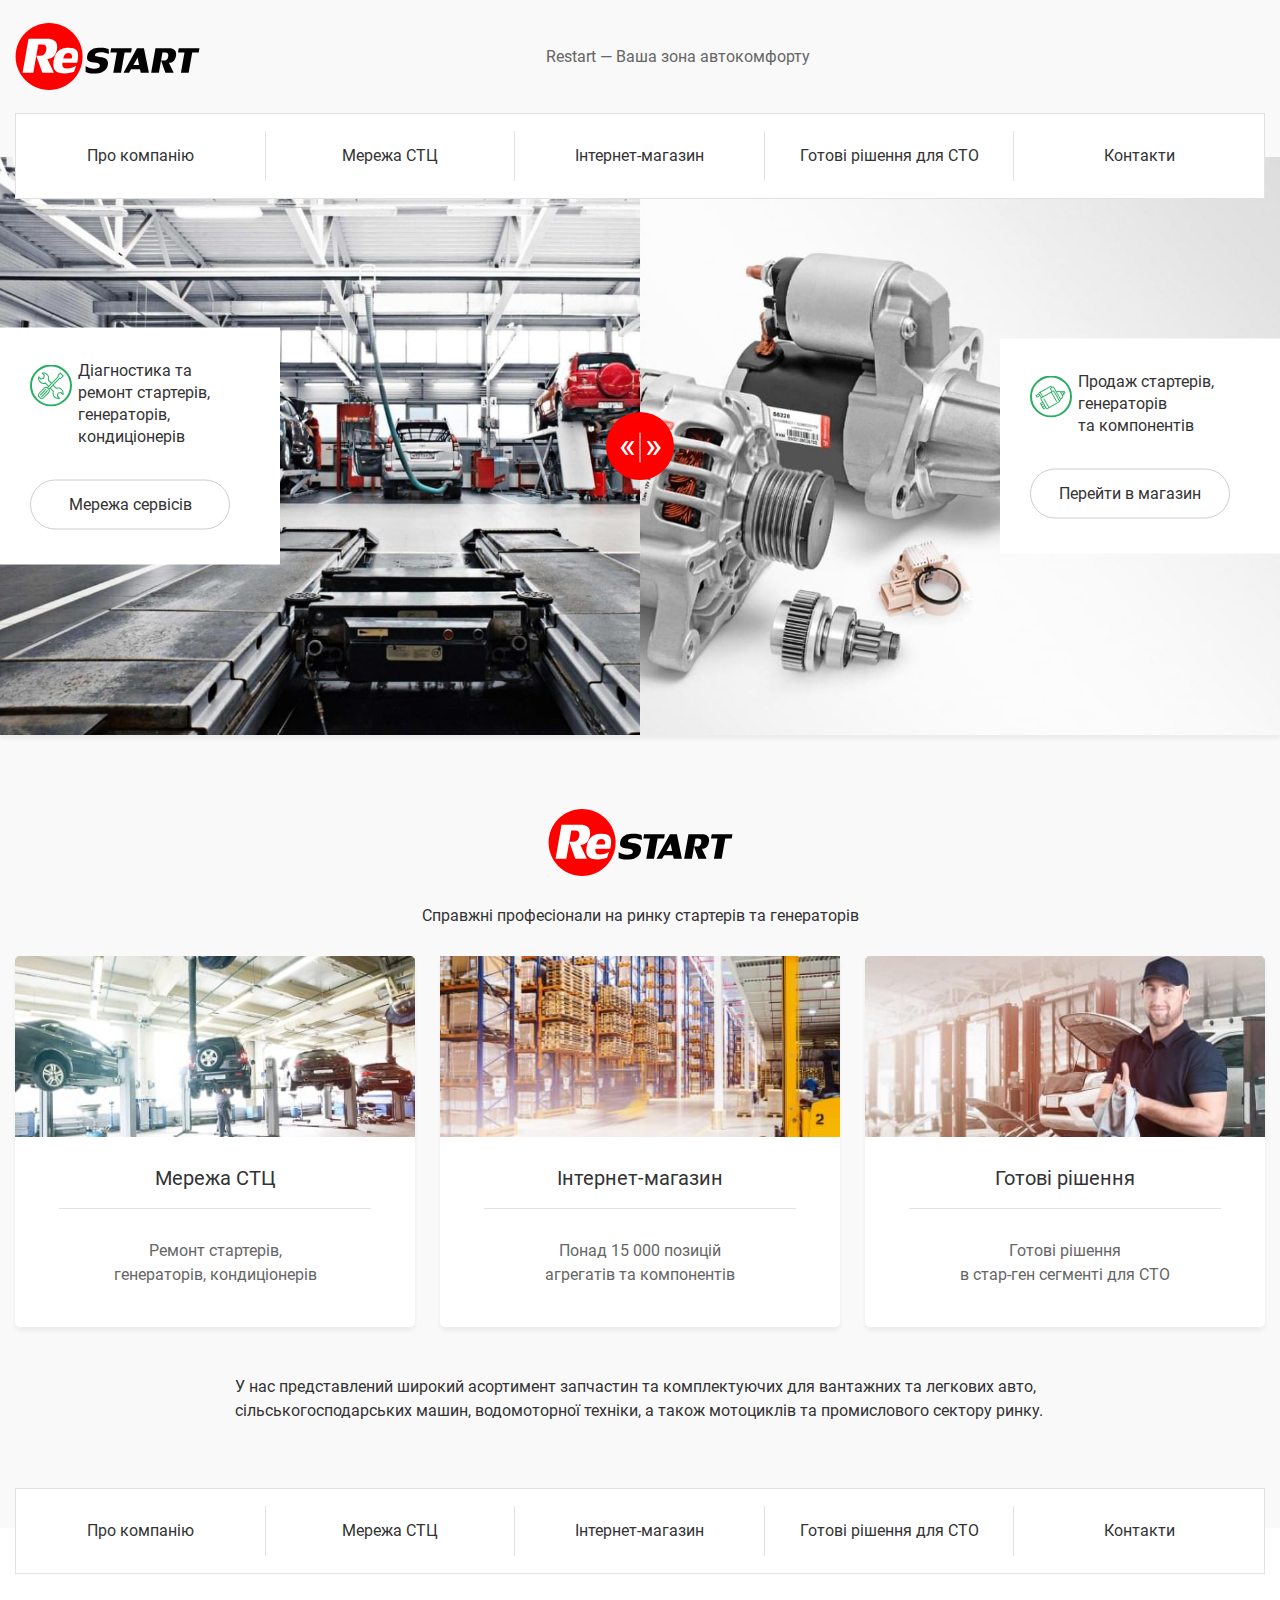
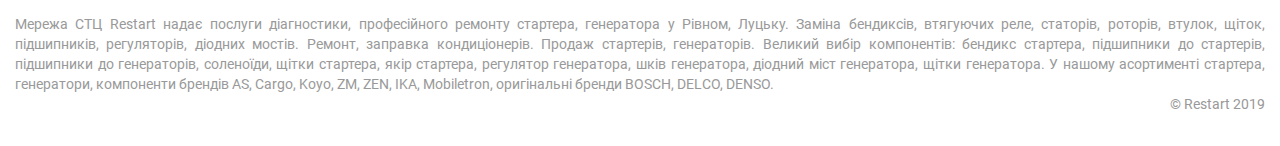
<file: index.html>
<!DOCTYPE html>
<html lang="en">
  <head>
  <meta charset="UTF-8">
  <meta http-equiv="X-UA-Compatible" content="IE=edge">
  <meta name="viewport" content="width=device-width, initial-scale=1.0">
  <link rel="stylesheet" href="./css/style.min.css">
  <title>Restart</title>
</head>
<body>
  <header class="header">
  <div class="container">
    <div class="header__top">
      <a href="index.html" class="logo">
        <img src="img/Restart Logo.svg" alt="Restart" class="logo__img">
      </a>
      <p class="header__text">
        Restart — Ваша зона автокомфорту
      </p>
      <div class="burger">
        <span></span>
      </div>
    </div>
    <nav class="menu">
      <ul class="menu__list"">
        <li class="menu__item">
          <a href="about.html" class="menu__link">Про компанію</a>
        </li>
        <li class="menu__item">
          <a href="stations.html" class="menu__link">Мережа СТЦ</a>
        </li>
        <li class="menu__item">
          <a href="#" class="menu__link">Інтернет-магазин</a>
        </li>
        <li class="menu__item">
          <a href="solutions.html" class="menu__link">Готові рішення для СТО</a>
        </li>
        <li class="menu__item">
          <a href="contacts.html" class="menu__link">Контакти</a>
        </li>
      </ul>
    </nav>
  </div>
</header>
  <main class="main">
    <section class="home">
      <div class="container wide">
        <div class="slider">
          <div class="slider__before">
              <img class="slider__img" src="./img/img-slider-01.jpg" alt="img">
              <div class="slider__item slider__item--left">
                <p class="slider__text slider__text--services">
                  Діагностика та ремонт стартерів, генераторів, кондиціонерів
                </p>
                <a class="slider__link btn" href="#">
                  Мережа сервісів
                </a>
              </div>
          </div>
          <div class="slider__after">
              <img class="slider__img" src="./img/img-slider-02.jpg" alt="img">
              <div class="slider__item slider__item--right">
                <p class="slider__text slider__text--engine">
                  Продаж стартерів, генераторів <br> та компонентів
                </p>
                <a class="slider__link btn" href="#">
                  Перейти в магазин
                </a>
              </div>
          </div>
          <div class="slider__resize">
              « »
          </div>
      </div>
      <div class="mobile-cards">
        <div class="mobile-cards__item">
          <p class="slider__text slider__text--services">
            Діагностика та ремонт стартерів, генераторів, кондиціонерів
          </p>
          <a class="slider__link btn" href="#">
            Мережа сервісів
          </a>
        </div>
        <div class="mobile-cards__item">
          <p class="slider__text slider__text--engine">
            Продаж стартерів, генераторів <br> та компонентів
          </p>
          <a class="slider__link btn" href="#">
            Перейти в магазин
          </a>
        </div>
      </div>
        
      </div>
      <div class="container">
        <div class="intro">
          <a class="logo intro__logo" href="#">
            <img class="logo__img" src="./img/Restart Logo.svg" alt="Restart logo">
          </a>
          <p class="intro__text">
            <span>Справжні професіонали</span> на ринку стартерів та генераторів
          </p>
          <div class="intro__inner">
            <div class="intro__item">
              <div class="intro__img-box">
                <img class="intro__img" src="./img/intro-1.jpg" alt="mechanic">
              </div>
              <div class="intro__desc">
                <p class="intro__desc-title">
                  Мережа СТЦ
                </p>
                <p class="intro__desc-text">
                  Ремонт стартерів, генераторів, кондиціонерів
                </p>
              </div>
            </div>
            <div class="intro__item">
              <div class="intro__img-box">
                <img class="intro__img" src="./img/intro-2.jpg" alt="composition">
              </div>
              <div class="intro__desc">
                <p class="intro__desc-title">
                  Інтернет-магазин
                </p>
                <p class="intro__desc-text">
                  Понад 15 000 позицій агрегатів та компонентів
                </p>
              </div>
            </div>
            <div class="intro__item">
              <div class="intro__img-box">
                <img class="intro__img" src="./img/intro-3.jpg" alt="mechanic">
              </div>
              <div class="intro__desc">
                <p class="intro__desc-title">
                  Готові рішення
                </p>
                <p class="intro__desc-text">
                  Готові рішення <br> в стар-ген сегменті для СТО
                </p>
              </div>
            </div>
          </div>
            <p class="home__text">
              У нас представлений широкий асортимент запчастин та комплектуючих для вантажних та легкових авто, сільськогосподарських машин, водомоторної техніки, а також мотоциклів та промислового сектору ринку.
            </p>
        </div>
      </div>
    </section>

  </main>
  <footer class="footer">
  <div class="container">
    <nav class="menu footer__menu">
      <ul class="menu__list">
        <li class="menu__item">
          <a href="about.html" class="menu__link">Про компанію</a>
        </li>
        <li class="menu__item">
          <a href="stations.html" class="menu__link">Мережа СТЦ</a>
        </li>
        <li class="menu__item">
          <a href="#" class="menu__link">Інтернет-магазин</a>
        </li>
        <li class="menu__item">
          <a href="solutions.html" class="menu__link">Готові рішення для СТО</a>
        </li>
        <li class="menu__item">
          <a href="contacts.html" class="menu__link">Контакти</a>
        </li>
      </ul>
    </nav>
    <p class="footer__text">
      Мережа СТЦ Restart надає послуги діагностики, професійного ремонту стартера, генератора у Рівном, Луцьку. Заміна бендиксів, втягуючих реле, статорів, роторів, втулок, щіток, підшипників, регуляторів, діодних мостів. Ремонт, заправка кондиціонерів. Продаж стартерів, генераторів. Великий вибір компонентів: бендикс стартера, підшипники до стартерів, підшипники до генераторів, соленоїди, щітки стартера, якір стартера, регулятор генератора, шків генератора, діодний міст генератора, щітки генератора. У нашому асортименті стартера, генератори, компоненти брендів AS, Cargo, Koyo, ZM, ZEN, IKA, Mobiletron, оригінальні бренди BOSCH, DELCO, DENSO.
    </p>
    <p class="footer__copy">
      &COPY; Restart 2019
    </p>
  </div>
</footer>
  <script src="./js/app.min.js"></script>
  <script src="./js/slider.js"></script>
</body>
</html>
</file>
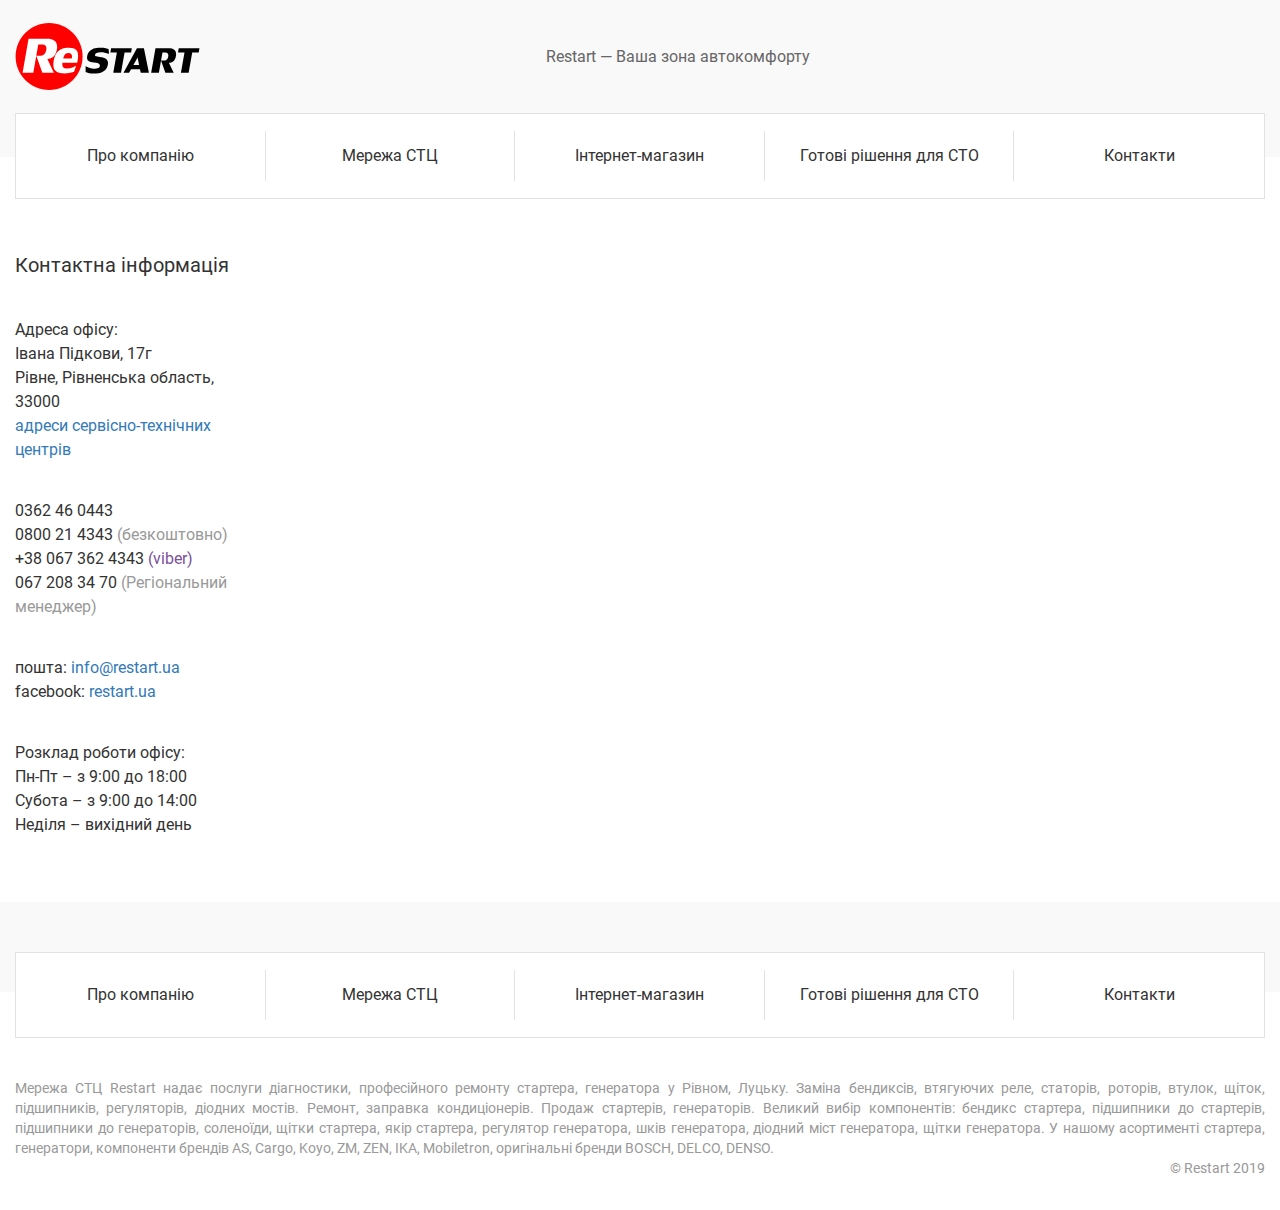
<file: contacts.html>
<!DOCTYPE html>
<html lang="en">
  <head>
  <meta charset="UTF-8">
  <meta http-equiv="X-UA-Compatible" content="IE=edge">
  <meta name="viewport" content="width=device-width, initial-scale=1.0">
  <link rel="stylesheet" href="./css/style.min.css">
  <title>Про компанію</title>
</head>
<body>
  <header class="header">
  <div class="container">
    <div class="header__top">
      <a href="index.html" class="logo">
        <img src="img/Restart Logo.svg" alt="Restart" class="logo__img">
      </a>
      <p class="header__text">
        Restart — Ваша зона автокомфорту
      </p>
      <div class="burger">
        <span></span>
      </div>
    </div>
    <nav class="menu">
      <ul class="menu__list"">
        <li class="menu__item">
          <a href="about.html" class="menu__link">Про компанію</a>
        </li>
        <li class="menu__item">
          <a href="stations.html" class="menu__link">Мережа СТЦ</a>
        </li>
        <li class="menu__item">
          <a href="#" class="menu__link">Інтернет-магазин</a>
        </li>
        <li class="menu__item">
          <a href="solutions.html" class="menu__link">Готові рішення для СТО</a>
        </li>
        <li class="menu__item">
          <a href="contacts.html" class="menu__link">Контакти</a>
        </li>
      </ul>
    </nav>
  </div>
</header>
  <main class="main">
    <section class="contacts">
        <div class="contacts__inner">
          <div class="contacts__info">
            <p class="contacts__title">
              Контактна інформація
            </p>
            <address class="contacts__address">
              Адреса офісу: <br>
              Івана Підкови, 17г <br>
              Рівне, Рівненська область, 33000 <br>
              <a class="contacts__address-link" href="#">
                адреси сервісно-технічних центрів
              </a>
            </address>
            <ul class="contacts__list">
              <li class="contacts__item">
                <a class="contacts__link" href="tel:0362460443">
                  0362 46 0443
                </a>
              </li>
              <li class="contacts__item">
                <a class="contacts__link" href="tel:0800214343">
                  0800 21 4343 <span class="contacts__link--gray">(безкоштовно)</span>
                </a>
              </li>
              <li class="contacts__item">
                <a class="contacts__link" href="#">
                  +38 067 362 4343 <span class="contacts__link--violet">(viber)</span>
                </a>
              </li>
              <li class="contacts__item">
                <a class="contacts__link" href="#">
                  067 208 34 70 <span class="contacts__link--gray">(Регіональний менеджер)</span>
                </a>
              </li>
            </ul>
            <ul class="contacts__list">
              <li class="contacts__item"> пошта:
                <a class="contacts__link contacts__address-link" href="#">info@restart.ua</a>
              </li>
              <li class="contacts__item"> facebook:
                <a class="contacts__link contacts__address-link" href="#">restart.ua</a>
              </li>
            </ul>
            <ul class="contacts__list">
              <li class="contacts__item">
                Розклад роботи офісу:
              </li>
              <li class="contacts__item">
                Пн-Пт – з 9:00 до 18:00
              </li>
              <li class="contacts__item">
                Субота – з 9:00 до 14:00
              </li>
              <li class="contacts__item">
                Неділя – вихідний день
              </li>
            </ul>
          </div>
          <div class="contacts__map">
            <iframe src="https://www.google.com/maps/embed?pb=!1m18!1m12!1m3!1d2530.667281764126!2d26.220955515012907!3d50.63329737920689!2m3!1f0!2f0!3f0!3m2!1i1024!2i768!4f13.1!3m3!1m2!1s0x472f6c9f62fb4c33%3A0x900e057fbf4aac9a!2sAutoStart!5e0!3m2!1sru!2sua!4v1656600328233!5m2!1sru!2sua" width="100%" height="100%" style="border:0;" allowfullscreen="" loading="lazy" referrerpolicy="no-referrer-when-downgrade"></iframe>
          </div>
        </div>
    </section>
  </main>
  <footer class="footer">
  <div class="container">
    <nav class="menu footer__menu">
      <ul class="menu__list">
        <li class="menu__item">
          <a href="about.html" class="menu__link">Про компанію</a>
        </li>
        <li class="menu__item">
          <a href="stations.html" class="menu__link">Мережа СТЦ</a>
        </li>
        <li class="menu__item">
          <a href="#" class="menu__link">Інтернет-магазин</a>
        </li>
        <li class="menu__item">
          <a href="solutions.html" class="menu__link">Готові рішення для СТО</a>
        </li>
        <li class="menu__item">
          <a href="contacts.html" class="menu__link">Контакти</a>
        </li>
      </ul>
    </nav>
    <p class="footer__text">
      Мережа СТЦ Restart надає послуги діагностики, професійного ремонту стартера, генератора у Рівном, Луцьку. Заміна бендиксів, втягуючих реле, статорів, роторів, втулок, щіток, підшипників, регуляторів, діодних мостів. Ремонт, заправка кондиціонерів. Продаж стартерів, генераторів. Великий вибір компонентів: бендикс стартера, підшипники до стартерів, підшипники до генераторів, соленоїди, щітки стартера, якір стартера, регулятор генератора, шків генератора, діодний міст генератора, щітки генератора. У нашому асортименті стартера, генератори, компоненти брендів AS, Cargo, Koyo, ZM, ZEN, IKA, Mobiletron, оригінальні бренди BOSCH, DELCO, DENSO.
    </p>
    <p class="footer__copy">
      &COPY; Restart 2019
    </p>
  </div>
</footer>
  <script src="./js/app.min.js"></script>
</body>
</html>
</file>
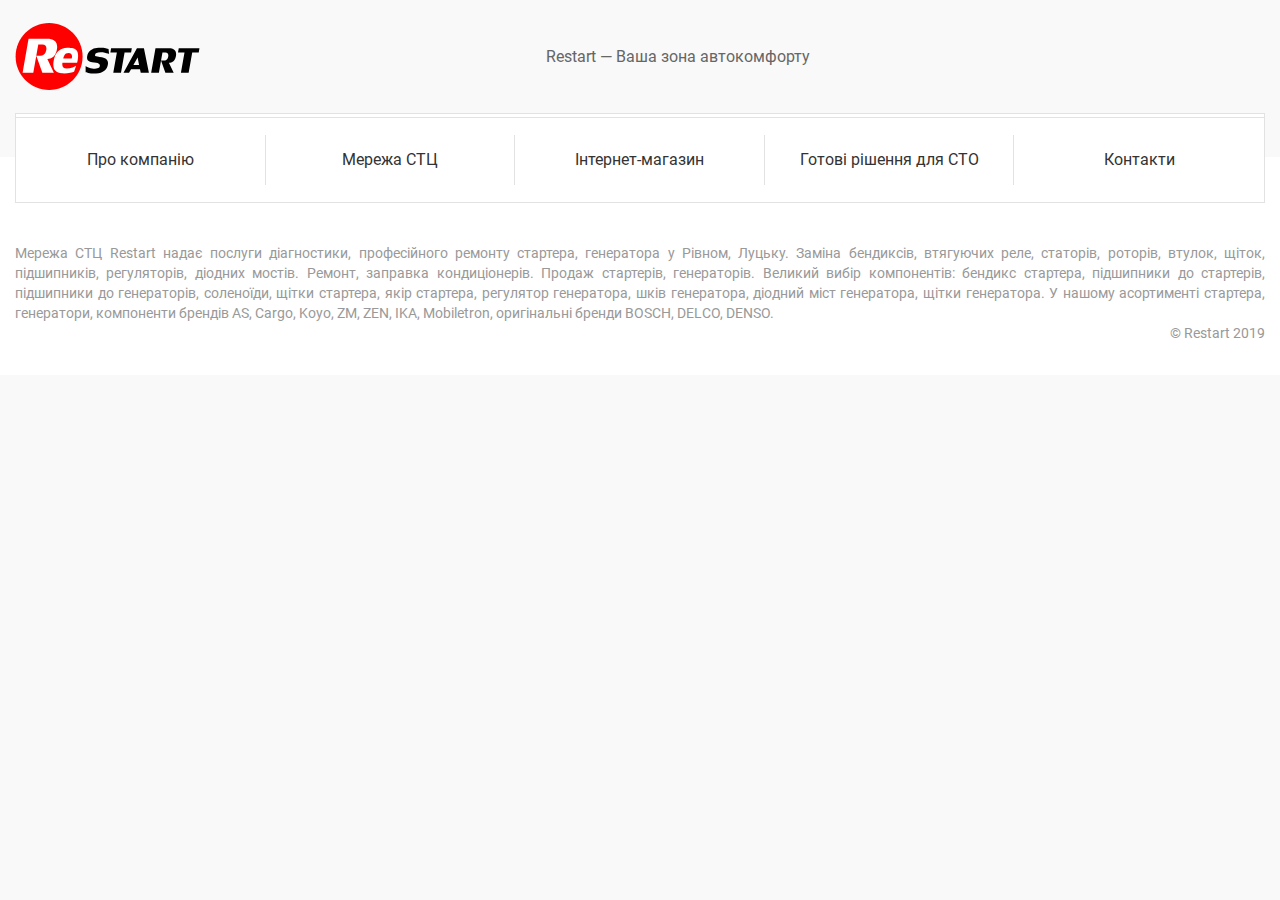
<file: page.html>
<!DOCTYPE html>
<html lang="en">
  <head>
  <meta charset="UTF-8">
  <meta http-equiv="X-UA-Compatible" content="IE=edge">
  <meta name="viewport" content="width=device-width, initial-scale=1.0">
  <link rel="stylesheet" href="./css/style.min.css">
  <title>Про компанію</title>
</head>
<body>
  <header class="header">
  <div class="container">
    <div class="header__top">
      <a href="index.html" class="logo">
        <img src="img/Restart Logo.svg" alt="Restart" class="logo__img">
      </a>
      <p class="header__text">
        Restart — Ваша зона автокомфорту
      </p>
      <div class="burger">
        <span></span>
      </div>
    </div>
    <nav class="menu">
      <ul class="menu__list"">
        <li class="menu__item">
          <a href="about.html" class="menu__link">Про компанію</a>
        </li>
        <li class="menu__item">
          <a href="stations.html" class="menu__link">Мережа СТЦ</a>
        </li>
        <li class="menu__item">
          <a href="#" class="menu__link">Інтернет-магазин</a>
        </li>
        <li class="menu__item">
          <a href="solutions.html" class="menu__link">Готові рішення для СТО</a>
        </li>
        <li class="menu__item">
          <a href="contacts.html" class="menu__link">Контакти</a>
        </li>
      </ul>
    </nav>
  </div>
</header>
  <main class="main">
    
  </main>
  <footer class="footer">
  <div class="container">
    <nav class="menu footer__menu">
      <ul class="menu__list">
        <li class="menu__item">
          <a href="about.html" class="menu__link">Про компанію</a>
        </li>
        <li class="menu__item">
          <a href="stations.html" class="menu__link">Мережа СТЦ</a>
        </li>
        <li class="menu__item">
          <a href="#" class="menu__link">Інтернет-магазин</a>
        </li>
        <li class="menu__item">
          <a href="solutions.html" class="menu__link">Готові рішення для СТО</a>
        </li>
        <li class="menu__item">
          <a href="contacts.html" class="menu__link">Контакти</a>
        </li>
      </ul>
    </nav>
    <p class="footer__text">
      Мережа СТЦ Restart надає послуги діагностики, професійного ремонту стартера, генератора у Рівном, Луцьку. Заміна бендиксів, втягуючих реле, статорів, роторів, втулок, щіток, підшипників, регуляторів, діодних мостів. Ремонт, заправка кондиціонерів. Продаж стартерів, генераторів. Великий вибір компонентів: бендикс стартера, підшипники до стартерів, підшипники до генераторів, соленоїди, щітки стартера, якір стартера, регулятор генератора, шків генератора, діодний міст генератора, щітки генератора. У нашому асортименті стартера, генератори, компоненти брендів AS, Cargo, Koyo, ZM, ZEN, IKA, Mobiletron, оригінальні бренди BOSCH, DELCO, DENSO.
    </p>
    <p class="footer__copy">
      &COPY; Restart 2019
    </p>
  </div>
</footer>
  <script src="./js/app.min.js"></script>
</body>
</html>
</file>
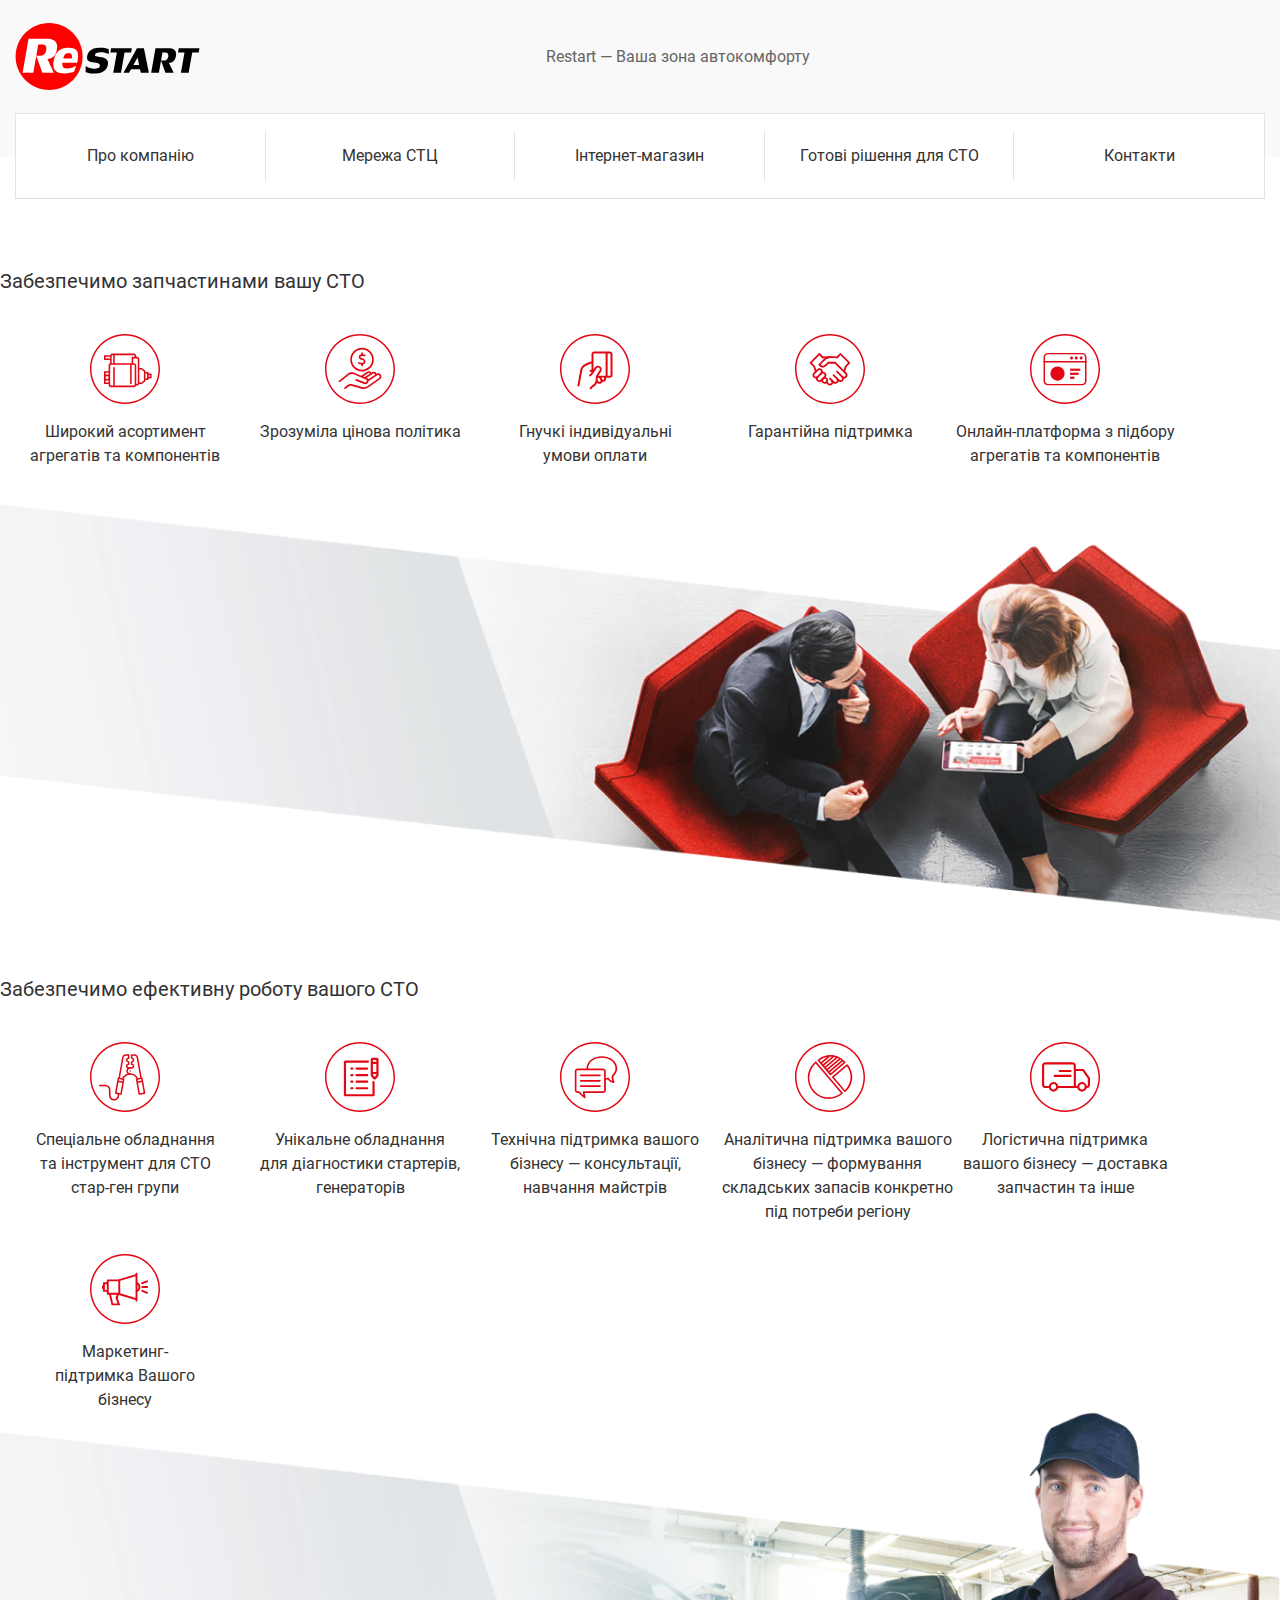
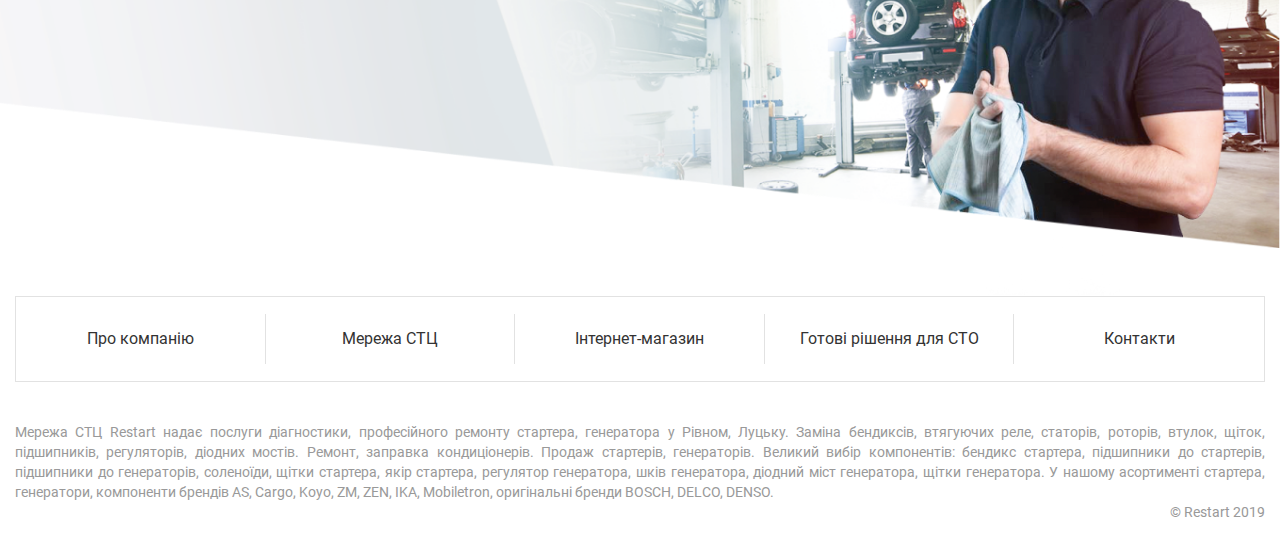
<file: solutions.html>
<!DOCTYPE html>
<html lang="en">
  <head>
  <meta charset="UTF-8">
  <meta http-equiv="X-UA-Compatible" content="IE=edge">
  <meta name="viewport" content="width=device-width, initial-scale=1.0">
  <link rel="stylesheet" href="./css/style.min.css">
  <title>Готові рішення для СТО</title>
</head>
<body>
  <header class="header">
  <div class="container">
    <div class="header__top">
      <a href="index.html" class="logo">
        <img src="img/Restart Logo.svg" alt="Restart" class="logo__img">
      </a>
      <p class="header__text">
        Restart — Ваша зона автокомфорту
      </p>
      <div class="burger">
        <span></span>
      </div>
    </div>
    <nav class="menu">
      <ul class="menu__list"">
        <li class="menu__item">
          <a href="about.html" class="menu__link">Про компанію</a>
        </li>
        <li class="menu__item">
          <a href="stations.html" class="menu__link">Мережа СТЦ</a>
        </li>
        <li class="menu__item">
          <a href="#" class="menu__link">Інтернет-магазин</a>
        </li>
        <li class="menu__item">
          <a href="solutions.html" class="menu__link">Готові рішення для СТО</a>
        </li>
        <li class="menu__item">
          <a href="contacts.html" class="menu__link">Контакти</a>
        </li>
      </ul>
    </nav>
  </div>
</header>
  <main class="main">
    <section class="solutions">
      <h2 class="solutions__title">
        Забезпечимо запчастинами вашу СТО
      </h2>
      <div class="solutions__wrapper">
        <div class="container">
          <div class="solutions__box solutions__box--paddings">
            <div class="solutions__item">
              <div class="solutions__item-img">
                <img src="./img/solutions-icons/icon-1.svg" alt="icon">
              </div>
              <p class="solutions__item-text">
                Широкий асортимент <br>агрегатів та компонентів
              </p>
            </div>
            <div class="solutions__item">
              <div class="solutions__item-img">
                <img src="./img/solutions-icons/icon-2.svg" alt="icon">
              </div>
              <p class="solutions__item-text">
                Зрозуміла цінова політика
              </p>
            </div>
            <div class="solutions__item">
              <div class="solutions__item-img">
                <img src="./img/solutions-icons/icon-3.svg" alt="icon">
              </div>
              <p class="solutions__item-text">
                Гнучкі індивідуальні <br>умови оплати
              </p>
            </div>
            <div class="solutions__item">
              <div class="solutions__item-img">
                <img src="./img/solutions-icons/icon-4.svg" alt="icon">
              </div>
              <p class="solutions__item-text">
                Гарантійна підтримка
              </p>
            </div>
            <div class="solutions__item">
              <div class="solutions__item-img">
                <img src="./img/solutions-icons/icon-5.svg" alt="icon">
              </div>
              <p class="solutions__item-text">
                Онлайн-платформа з підбору <br>агрегатів та компонентів
              </p>
            </div>
          </div>
        </div>
          <img class="solutions__img" src="./img/solutions-1.png" alt="solutions">
      </div>
      <h2 class="solutions__title solutions__title--margin ">
        Забезпечимо ефективну роботу вашого СТО
      </h2>
      <div class="solutions__wrapper">
        <div class="container">
          <div class="solutions__box">
            <div class="solutions__item">
              <div class="solutions__item-img">
                <img src="./img/solutions-icons/icon-6.svg" alt="icon">
              </div>
              <p class="solutions__item-text solutions__item-text--width-1">
                Спеціальне обладнання та інструмент для СТО стар-ген групи
              </p>
            </div>
            <div class="solutions__item">
              <div class="solutions__item-img">
                <img src="./img/solutions-icons/icon-7.svg" alt="icon">
              </div>
              <p class="solutions__item-text solutions__item-text--width-2">
                Унікальне обладнання для діагностики стартерів, генераторів
              </p>
            </div>
            <div class="solutions__item">
              <div class="solutions__item-img">
                <img src="./img/solutions-icons/icon-8.svg" alt="icon">
              </div>
              <p class="solutions__item-text solutions__item-text--width-3">
                Технічна підтримка вашого бізнесу — консультації, навчання майстрів
              </p>
            </div>
            <div class="solutions__item">
              <div class="solutions__item-img">
                <img src="./img/solutions-icons/icon-9.svg" alt="icon">
              </div>
              <p class="solutions__item-text solutions__item-text--width-4">
                Аналітична підтримка вашого бізнесу — формування складських запасів конкретно під потреби регіону
              </p>
            </div>
            <div class="solutions__item">
              <div class="solutions__item-img">
                <img src="./img/solutions-icons/icon-10.svg" alt="icon">
              </div>
              <p class="solutions__item-text solutions__item-text--width-5">
                Логістична підтримка вашого бізнесу — доставка запчастин та інше
              </p>
            </div>
            <div class="solutions__item">
              <div class="solutions__item-img">
                <img src="./img/solutions-icons/icon-11.svg" alt="icon">
              </div>
              <p class="solutions__item-text solutions__item-text--width-6">
                Маркетинг-підтримка Вашого бізнесу
              </p>
            </div>
          </div>
        </div>
          <img class="solutions__img solutions__img--margin" src="./img/solutions-2.png" alt="solutions">
      </div>
    </section>
  </main>
  <footer class="footer">
  <div class="container">
    <nav class="menu footer__menu">
      <ul class="menu__list">
        <li class="menu__item">
          <a href="about.html" class="menu__link">Про компанію</a>
        </li>
        <li class="menu__item">
          <a href="stations.html" class="menu__link">Мережа СТЦ</a>
        </li>
        <li class="menu__item">
          <a href="#" class="menu__link">Інтернет-магазин</a>
        </li>
        <li class="menu__item">
          <a href="solutions.html" class="menu__link">Готові рішення для СТО</a>
        </li>
        <li class="menu__item">
          <a href="contacts.html" class="menu__link">Контакти</a>
        </li>
      </ul>
    </nav>
    <p class="footer__text">
      Мережа СТЦ Restart надає послуги діагностики, професійного ремонту стартера, генератора у Рівном, Луцьку. Заміна бендиксів, втягуючих реле, статорів, роторів, втулок, щіток, підшипників, регуляторів, діодних мостів. Ремонт, заправка кондиціонерів. Продаж стартерів, генераторів. Великий вибір компонентів: бендикс стартера, підшипники до стартерів, підшипники до генераторів, соленоїди, щітки стартера, якір стартера, регулятор генератора, шків генератора, діодний міст генератора, щітки генератора. У нашому асортименті стартера, генератори, компоненти брендів AS, Cargo, Koyo, ZM, ZEN, IKA, Mobiletron, оригінальні бренди BOSCH, DELCO, DENSO.
    </p>
    <p class="footer__copy">
      &COPY; Restart 2019
    </p>
  </div>
</footer>
  <script src="./js/app.min.js"></script>
</body>
</html>
</file>
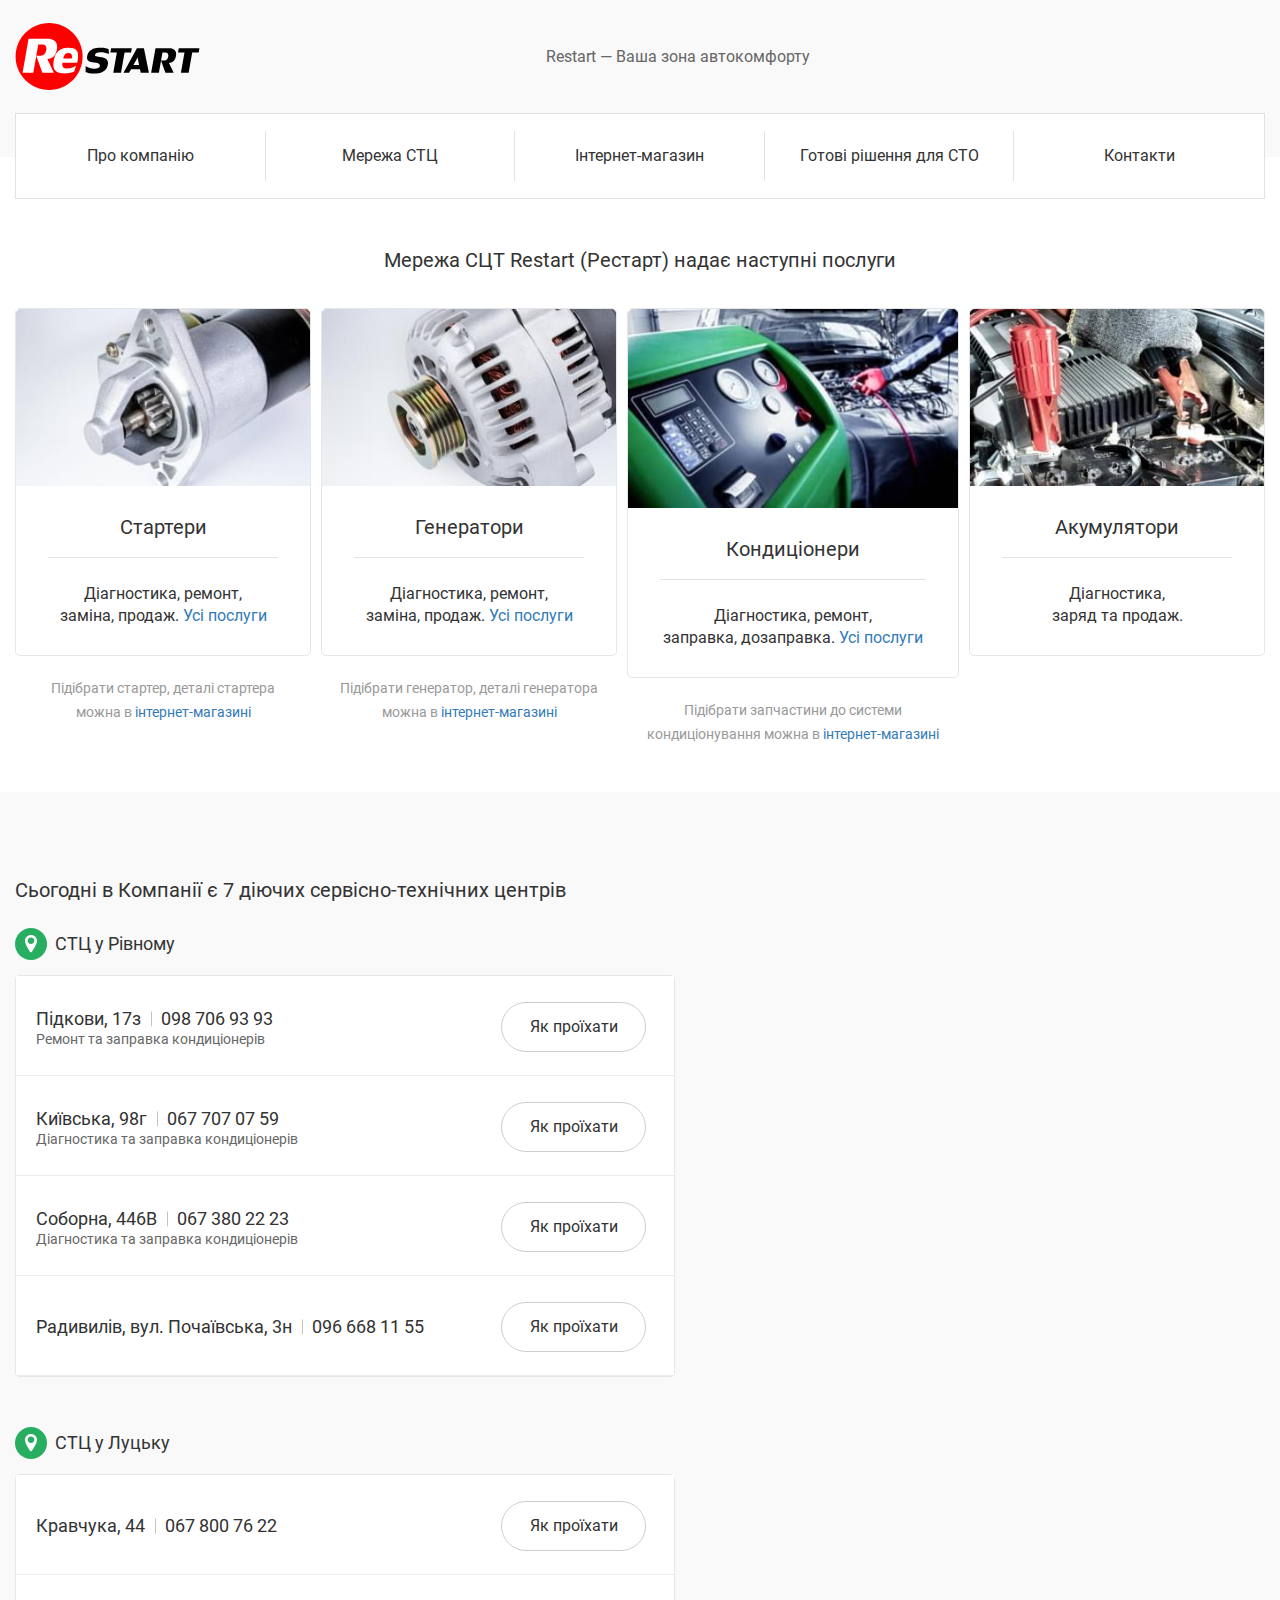
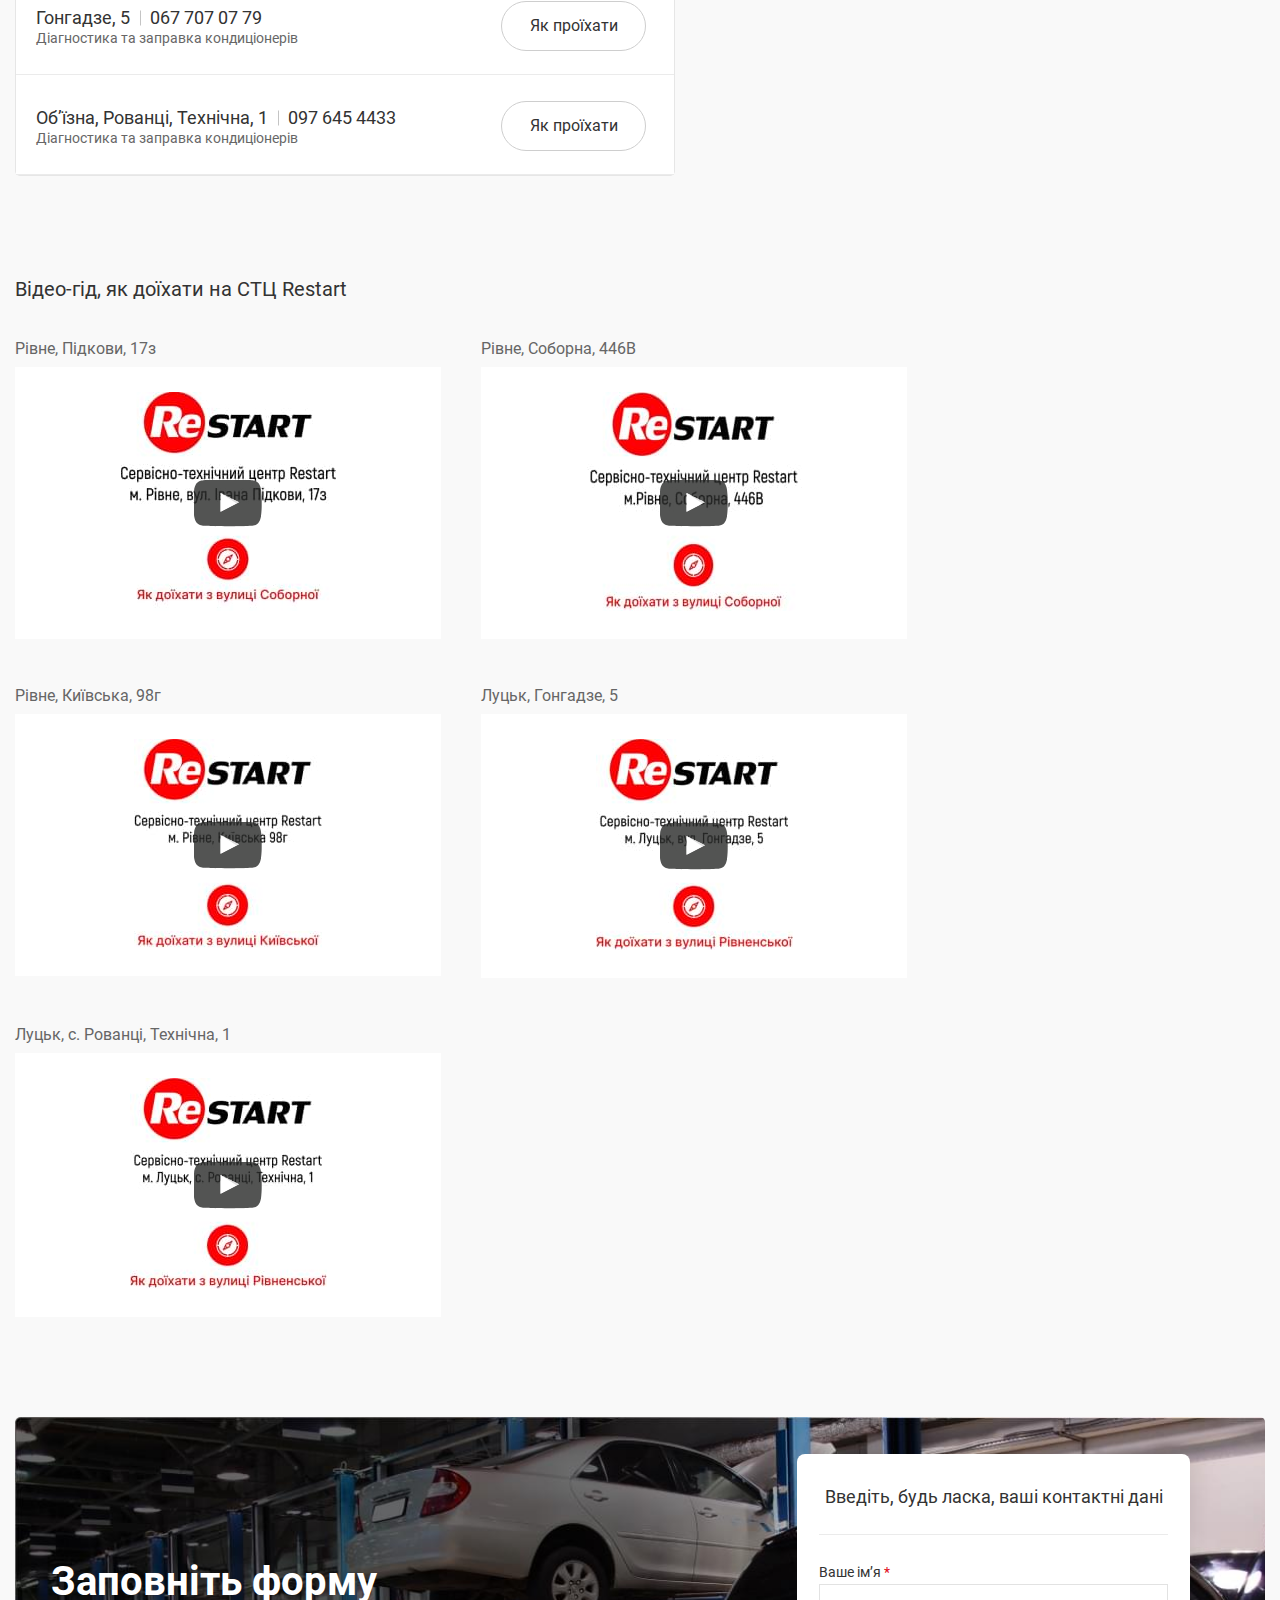
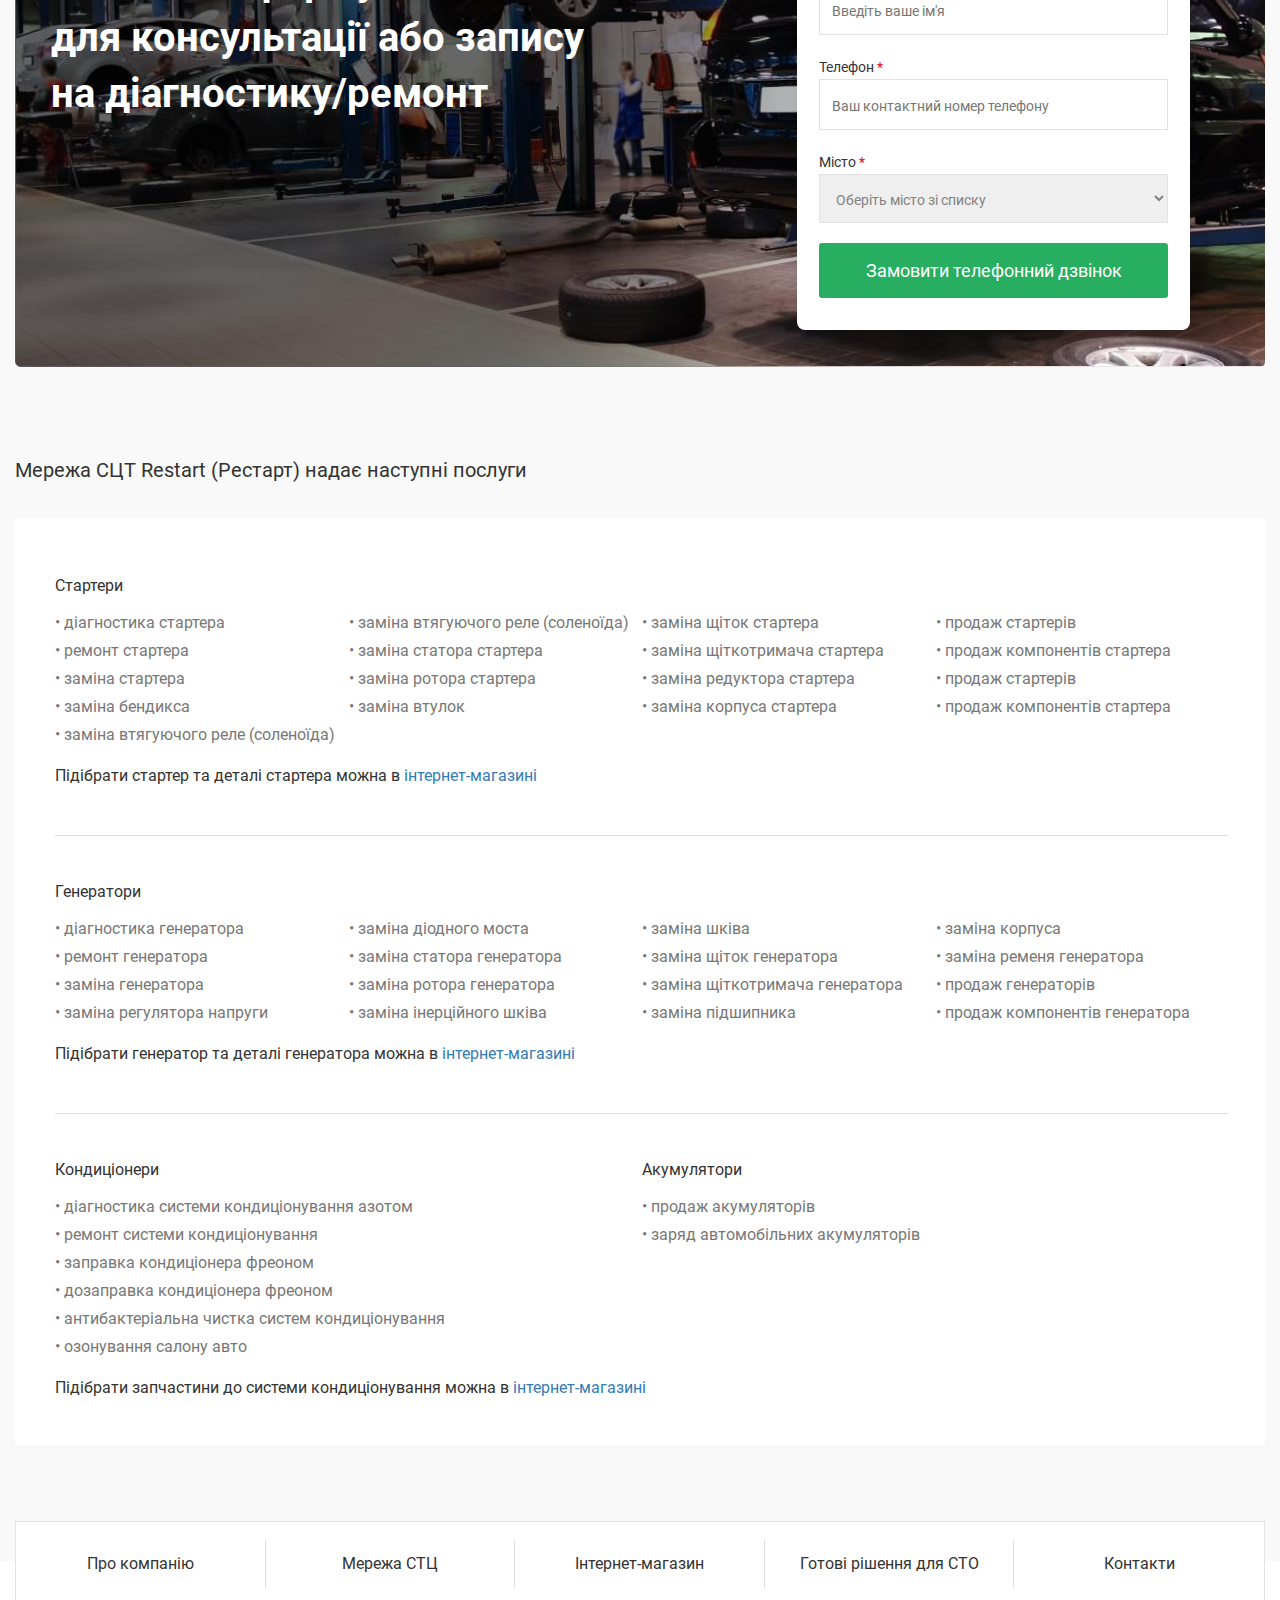
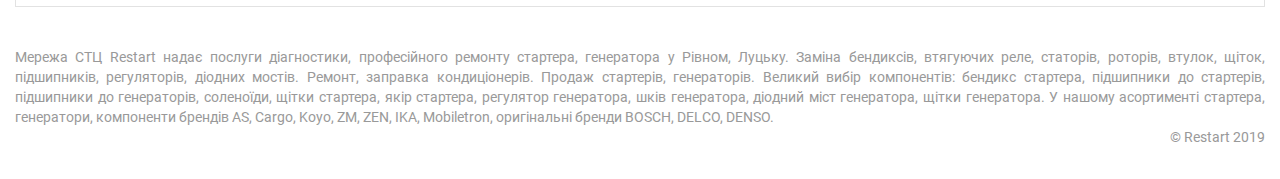
<file: stations.html>
<!DOCTYPE html>
<html lang="en">
  <head>
  <meta charset="UTF-8">
  <meta http-equiv="X-UA-Compatible" content="IE=edge">
  <meta name="viewport" content="width=device-width, initial-scale=1.0">
  <link rel="stylesheet" href="./css/style.min.css">
  <title>Мережа СТЦ</title>
</head>
<body>
  <header class="header">
  <div class="container">
    <div class="header__top">
      <a href="index.html" class="logo">
        <img src="img/Restart Logo.svg" alt="Restart" class="logo__img">
      </a>
      <p class="header__text">
        Restart — Ваша зона автокомфорту
      </p>
      <div class="burger">
        <span></span>
      </div>
    </div>
    <nav class="menu">
      <ul class="menu__list"">
        <li class="menu__item">
          <a href="about.html" class="menu__link">Про компанію</a>
        </li>
        <li class="menu__item">
          <a href="stations.html" class="menu__link">Мережа СТЦ</a>
        </li>
        <li class="menu__item">
          <a href="#" class="menu__link">Інтернет-магазин</a>
        </li>
        <li class="menu__item">
          <a href="solutions.html" class="menu__link">Готові рішення для СТО</a>
        </li>
        <li class="menu__item">
          <a href="contacts.html" class="menu__link">Контакти</a>
        </li>
      </ul>
    </nav>
  </div>
</header>
  <main class="main">
    <section class="services">
      <div class="container">
        <h2 class="section__title services__title">
          Мережа СЦТ Restart (Рестарт) надає наступні послуги
        </h2>
        <div class="services__inner">
          <div class="services__card">
            <div class="services__card-wrapper">
              <div class="services__card-box">
                <img src="./img/station__card-img-1.jpg" alt="card img">
              </div>
              <div class="services__card-content">
                <p class="services__card-title">
                  Стартери
                </p>
                <p class="services__card-text">
                  Діагностика, ремонт, заміна, продаж. <a href="#">
                    Усі послуги
                  </a>
                </p>
              </div>
            </div>
            <p class="services__card-desc">
              Підібрати стартер, деталі стартера <br> можна в <a href="#">
                інтернет-магазині
              </a>
            </p>
          </div>
          <div class="services__card">
            <div class="services__card-wrapper">
              <div class="services__card-box">
                <img src="./img/station__card-img-2.jpg" alt="card img">
              </div>
              <div class="services__card-content">
                <p class="services__card-title">
                  Генератори
                </p>
                <p class="services__card-text">
                  Діагностика, ремонт, заміна, продаж. <a href="#">
                    Усі послуги
                  </a>
                </p>
              </div>
            </div>
            <p class="services__card-desc">
              Підібрати генератор, деталі генератора <br> можна в <a href="#">
                інтернет-магазині
              </a>
            </p>
          </div>
          <div class="services__card">
            <div class="services__card-wrapper">
              <div class="services__card-box">
                <img src="./img/station__card-img-3.jpg" alt="card img">
              </div>
              <div class="services__card-content">
                <p class="services__card-title">
                  Кондиціонери
                </p>
                <p class="services__card-text services__card-text--wide">
                  Діагностика, ремонт, <br> заправка, дозаправка. <a href="#">
                    Усі послуги
                  </a>
                </p>
              </div>
            </div>
            <p class="services__card-desc">
              Підібрати запчастини до системи кондиціонування можна в <a class="services__card-desc--link" href="#">
                інтернет-магазині
              </a>
            </p>
          </div>
          <div class="services__card">
            <div class="services__card-wrapper">
              <div class="services__card-box">
                <img src="./img/station__card-img-4.jpg" alt="card img">
              </div>
              <div class="services__card-content">
                <p class="services__card-title">
                  Акумулятори
                </p>
                <p class="services__card-text services__card-text--narrow">
                  Діагностика, заряд та продаж.
                </p>
              </div>
            </div>
          </div>
        </div>
      </div>
    </section>
    <section class="location">
      <div class="container">
        <h2 class="section__title location__title">
          Сьогодні в Компанії є 7 діючих сервісно-технічних центрів
        </h2>
        <div class="location__inner">
          <div class="location-center">
            <p class="location-center__title">
              СТЦ у Рівному
            </p>
            <div class="location-center__wrapper">
              <div class="location-center__box">
                <div class="location-center__info">
                  <p class="location-center__text">
                    Підкови, 17з<a href="tel:+380987069393">098 706 93 93</a>
                  </p>
                  <p class="location-center__suptext">
                    Ремонт та заправка кондиціонерів
                  </p>
                </div>
                <a class="location-center__link" href="#">Як проїхати</a>
              </div>
              <div class="location-center__box">
                <div class="location-center__info">
                  <p class="location-center__text">
                    Київська, 98г<a href="tel:+380677070759">067 707 07 59</a>
                  </p>
                  <p class="location-center__suptext">
                    Діагностика та заправка кондиціонерів
                  </p>
                </div>
                <a class="location-center__link" href="#">Як проїхати</a>
              </div>
              <div class="location-center__box">
                <div class="location-center__info">
                  <p class="location-center__text">
                    Соборна, 446В<a href="tel:+380673802223">067 380 22 23</a>
                  </p>
                  <p class="location-center__suptext">
                    Діагностика та заправка кондиціонерів
                  </p>
                </div>
                <a class="location-center__link" href="#">Як проїхати</a>
              </div>
              <div class="location-center__box">
                <div class="location-center__info">
                  <p class="location-center__text">
                    Радивилів, вул. Почаївська, 3н<a href="tel:+380966681155">096 668 11 55</a>
                  </p>
                </div>
                <a class="location-center__link" href="#">Як проїхати</a>
              </div>
            </div>
          </div>
          <div class="location-center">
            <p class="location-center__title">
              СТЦ у Луцьку
            </p>
            <div class="location-center__wrapper">
              <div class="location-center__box">
                <div class="location-center__info">
                  <p class="location-center__text">
                    Кравчука, 44<a href="tel:+380678007622">067 800 76 22 </a>
                  </p>
                </div>
                <a class="location-center__link" href="#">Як проїхати</a>
              </div>
              <div class="location-center__box">
                <div class="location-center__info">
                  <p class="location-center__text">
                    Гонгадзе, 5<a href="tel:+380677070779">067 707 07 79</a>
                  </p>
                  <p class="location-center__suptext">
                    Діагностика та заправка кондиціонерів
                  </p>
                </div>
                <a class="location-center__link" href="#">Як проїхати</a>
              </div>
              <div class="location-center__box">
                <div class="location-center__info">
                  <p class="location-center__text">
                    Об’їзна, Рованці, Технічна, 1<a href="tel:+380976454433">097 645 4433</a>
                  </p>
                  <p class="location-center__suptext">
                    Діагностика та заправка кондиціонерів
                  </p>
                </div>
                <a class="location-center__link" href="#">Як проїхати</a>
              </div>
            </div>
          </div>
        </div>
      </div>
    </section>
    <section class="video-guide">
      <div class="container">
        <h2 class="section__title video-guide__title">
          Відео-гід, як доїхати на СТЦ Restart
        </h2>
        <div class="video-guide__inner">
          <div class="video-guide__card">
            <p class="video-guide__card-text">
              Рівне, Підкови, 17з
            </p>
            <div class="video-guide__box">
              <img src="./img/video-intro-img.jpg" alt="#">
              <a class="video-guide__box-link" href="#">
                <img src="./img/icons/play-youtube-icon.svg" alt="#">
              </a>
            </div>
          </div>
          <div class="video-guide__card">
            <p class="video-guide__card-text">
              Рівне, Соборна, 446В
            </p>
            <div class="video-guide__box">
              <img src="./img/video-intro-img-2.jpg" alt="#">
              <a class="video-guide__box-link" href="#">
                <img src="./img/icons/play-youtube-icon.svg" alt="#">
              </a>
            </div>
          </div>
          <div class="video-guide__card">
            <p class="video-guide__card-text">
              Рівне, Київська, 98г
            </p>
            <div class="video-guide__box">
              <img src="./img/video-intro-img-3.jpg" alt="#">
              <a class="video-guide__box-link" href="#">
                <img src="./img/icons/play-youtube-icon.svg" alt="#">
              </a>
            </div>
          </div>
          <div class="video-guide__card">
            <p class="video-guide__card-text">
              Луцьк, Гонгадзе, 5
            </p>
            <div class="video-guide__box">
              <img src="./img/video-intro-img-4.jpg" alt="#">
              <a class="video-guide__box-link" href="#">
                <img src="./img/icons/play-youtube-icon.svg" alt="#">
              </a>
            </div>
          </div>
          <div class="video-guide__card">
            <p class="video-guide__card-text">
              Луцьк, с. Рованці, Технічна, 1
            </p>
            <div class="video-guide__box">
              <img src="./img/video-intro-img-5.jpg" alt="#">
              <a class="video-guide__box-link" href="#">
                <img src="./img/icons/play-youtube-icon.svg" alt="#">
              </a>
            </div>
          </div>
        </div>
      </div>
    </section>
    <section class="consult">
      <div class="container">
        <div class="consult__inner">
          <p class="consult__title">
            <span>Заповніть форму</span> для консультації або запису на діагностику/ремонт
          </p>
          <form class="form consult__form" action="#">
            <p class="form__title">
              Введіть, будь ласка, ваші контактні дані
            </p>
            <label class="form__label"> Ваше ім’я <span>*</span>
              <input class="form__input" type="text" placeholder="Введіть ваше ім'я" required>
            </label>
            <label class="form__label"> Телефон <span>*</span>
              <input class="form__input" type="tel" placeholder="Ваш контактний номер телефону" required>
            </label>
            <label class="form__label"> Місто <span>*</span>
              <select class="form__select" name="towns">
                <option class="form__option" value="0" selected disabled>Оберіть місто зі списку</option>
                <option class="form__option" value="1">Київ</option>
                <option class="form__option" value="2">Харків</option>
                <option class="form__option" value="3">Одеса</option>
                <option class="form__option" value="4">Львів</option>
              </select>
            </label>
            <button class="form__btn" type="submit">
              Замовити телефонний дзвінок
            </button>
          </form>
          <div class="popup">
            <div class="popup__img-box popup__img-box--closeBtn">
              <img src="./img/icons/closeBtn-icon.svg" alt="X">
            </div>
            <div class="popup__img-box popup__img-box--big-checked">
              <img src="./img/icons/big-checked-icon.svg" alt="#">
            </div>
            <p class="popup__text">
              Дякуємо вам за заявку! Найближчим часом наш консультант зв’яжеться з вами
            </p>
            <p class="popup__suptext">
              Будьте в курсі останніх новин компанії, підписуйтесь на нас в соціальних мережах
            </p>
            <div class="popup__socials">
              <a class="popup__socials-link" href="#">
                <img src="./img/icons/facebook-icon.svg" alt="facebook">
              </a>
              <a class="popup__socials-link" href="#">
                <img src="./img/icons/instagram-icon.svg" alt="instagram">
              </a>
              <a class="popup__socials-link" href="#">
                <img src="./img/icons/youtube-icon.svg" alt="youtube">
              </a>
            </div>
          </div>
        </div>
      </div>
    </section>
    <section class="services-list">
      <div class="container">
        <h2 class="section__title services-list__header">
          Мережа СЦТ Restart (Рестарт) надає наступні послуги
        </h2>
        <div class="services-list__inner">
          <p class="services-list__title">
            Стартери
          </p>
          <div class="services-list__box">
            <ul class="services-list__list">
              <li class="services-list__item">
                &bull; діагностика стартера
              </li>
              <li class="services-list__item">
                &bull; ремонт стартера
              </li>
              <li class="services-list__item">
                &bull; заміна стартера
              </li>
              <li class="services-list__item">
                &bull; заміна бендикса
              </li>
              <li class="services-list__item">
                &bull; заміна втягуючого реле (соленоїда)
              </li>
            </ul>
            <ul class="services-list__list">
              <li class="services-list__item">
                &bull; заміна втягуючого реле (соленоїда)
              </li>
              <li class="services-list__item">
                &bull; заміна статора стартера
              </li>
              <li class="services-list__item">
                &bull; заміна ротора стартера
              </li>
              <li class="services-list__item">
                &bull; заміна втулок
              </li>
            </ul>
            <ul class="services-list__list">
              <li class="services-list__item">
                &bull; заміна щіток стартера
              </li>
              <li class="services-list__item">
                &bull; заміна щіткотримача стартера
              </li>
              <li class="services-list__item">
                &bull; заміна редуктора стартера
              </li>
              <li class="services-list__item">
                &bull; заміна корпуса стартера
              </li>
            </ul>
            <ul class="services-list__list">
              <li class="services-list__item">
                &bull; продаж стартерів
              </li>
              <li class="services-list__item">
                &bull; продаж компонентів стартера
              </li>
              <li class="services-list__item">
                &bull; продаж стартерів
              </li>
              <li class="services-list__item">
                &bull; продаж компонентів стартера
              </li>
            </ul>
          </div>
          <p class="services-list__text">
            Підібрати стартер та деталі стартера можна в
            <a class="services-list__link" href="#">
              інтернет-магазині
            </a>
          </p>
          <p class="services-list__title">
            Генератори
          </p>
          <div class="services-list__box">
            <ul class="services-list__list">
              <li class="services-list__item">
                &bull; діагностика генератора
              </li>
              <li class="services-list__item">
                &bull; ремонт генератора
              </li>
              <li class="services-list__item">
                &bull; заміна генератора
              </li>
              <li class="services-list__item">
                &bull; заміна регулятора напруги
              </li>
            </ul>
            <ul class="services-list__list">
              <li class="services-list__item">
                &bull; заміна діодного моста
              </li>
              <li class="services-list__item">
                &bull; заміна статора генератора
              </li>
              <li class="services-list__item">
                &bull; заміна ротора генератора
              </li>
              <li class="services-list__item">
                &bull; заміна інерційного шківа
              </li>
            </ul>
            <ul class="services-list__list">
              <li class="services-list__item">
                &bull; заміна шківа
              </li>
              <li class="services-list__item">
                &bull; заміна щіток генератора
              </li>
              <li class="services-list__item">
                &bull; заміна щіткотримача генератора
              </li>
              <li class="services-list__item">
                &bull; заміна підшипника
              </li>
            </ul>
            <ul class="services-list__list">
              <li class="services-list__item">
                &bull; заміна корпуса
              </li>
              <li class="services-list__item">
                &bull; заміна ременя генератора
              </li>
              <li class="services-list__item">
                &bull; продаж генераторів
              </li>
              <li class="services-list__item">
                &bull; продаж компонентів генератора
              </li>
            </ul>
          </div>
          <p class="services-list__text">
            Підібрати генератор та деталі генератора можна в
            <a href="#">
              інтернет-магазині
            </a>
          </p>
          <div class="services-list__wrapper">
            <div class="services-list__conditions">
              <p class="services-list__title">
                Кондиціонери
              </p>
              <div class="services-list__box services-list__box--margin">
                <ul class="services-list__list">
                  <li class="services-list__item">
                    &bull; діагностика системи кондиціонування азотом
                  </li>
                  <li class="services-list__item">
                    &bull; ремонт системи кондиціонування
                  </li>
                  <li class="services-list__item">
                    &bull; заправка кондиціонера фреоном
                  </li>
                  <li class="services-list__item">
                    &bull; дозаправка кондиціонера фреоном
                  </li>
                  <li class="services-list__item">
                    &bull; антибактеріальна чистка систем кондиціонування
                  </li>
                  <li class="services-list__item">
                    &bull; озонування салону авто
                  </li>
                </ul>
              </div>
            </div>
            <div class="services-list__accum">
              <p class="services-list__title">
                Акумулятори
              </p>
              <div class="services-list__box">
                <ul class="services-list__list">
                  <li class="services-list__item">
                    &bull; продаж акумуляторів
                  </li>
                  <li class="services-list__item">
                    &bull; заряд автомобільних акумуляторів
                  </li>
                </ul>
            </div>
          </div>
      </div>
      <p class="services-list__text">
        Підібрати запчастини до системи кондиціонування можна в
        <a href="#">
          інтернет-магазині
        </a>
      </p>
    </section>
  </main>
  <footer class="footer">
  <div class="container">
    <nav class="menu footer__menu">
      <ul class="menu__list">
        <li class="menu__item">
          <a href="about.html" class="menu__link">Про компанію</a>
        </li>
        <li class="menu__item">
          <a href="stations.html" class="menu__link">Мережа СТЦ</a>
        </li>
        <li class="menu__item">
          <a href="#" class="menu__link">Інтернет-магазин</a>
        </li>
        <li class="menu__item">
          <a href="solutions.html" class="menu__link">Готові рішення для СТО</a>
        </li>
        <li class="menu__item">
          <a href="contacts.html" class="menu__link">Контакти</a>
        </li>
      </ul>
    </nav>
    <p class="footer__text">
      Мережа СТЦ Restart надає послуги діагностики, професійного ремонту стартера, генератора у Рівном, Луцьку. Заміна бендиксів, втягуючих реле, статорів, роторів, втулок, щіток, підшипників, регуляторів, діодних мостів. Ремонт, заправка кондиціонерів. Продаж стартерів, генераторів. Великий вибір компонентів: бендикс стартера, підшипники до стартерів, підшипники до генераторів, соленоїди, щітки стартера, якір стартера, регулятор генератора, шків генератора, діодний міст генератора, щітки генератора. У нашому асортименті стартера, генератори, компоненти брендів AS, Cargo, Koyo, ZM, ZEN, IKA, Mobiletron, оригінальні бренди BOSCH, DELCO, DENSO.
    </p>
    <p class="footer__copy">
      &COPY; Restart 2019
    </p>
  </div>
</footer>
  <script src="./js/app.min.js"></script>
</body>
</html>
</file>
<file: css/style.min.css>
html{box-sizing:border-box}*,::after,::before{margin:0;padding:0;box-sizing:inherit}ol,ul{list-style:none}img{display:block;max-width:100%}button,input,select,textarea{font:inherit}button{cursor:pointer}a{text-decoration:none;color:inherit}body{font-family:Roboto,sans-serif;font-size:16px;line-height:24px;color:#333}@font-face{font-family:Roboto;font-display:swap;src:url(../fonts/Roboto-Bold.woff2) format("woff2"),url(fonts/Roboto-Bold.woff) format("woff");font-weight:700;font-style:normal}@font-face{font-family:Roboto;font-display:swap;src:url(../fonts/Roboto-Regular.woff2) format("woff2"),url(fonts/Roboto-Regular.woff) format("woff");font-weight:400;font-style:normal}body,html{height:100%;background-color:#f9f9f9}.container{max-width:1390px;margin:0 auto;padding:0 15px}.container.wide{max-width:1940px;margin:0 auto;padding:0 0}.btn{display:block;line-height:19px;border:1px solid #cecece;border-radius:100px}.header{padding-top:23px;height:157px}.header__top{display:flex;align-items:center;margin-bottom:23px}.header__text{flex:1 1 50%;color:#666}.logo{flex:1 1 35%}.burger{display:none}.menu{position:relative;background-color:#fff;z-index:3}.menu__list{background-color:#fff;display:flex;justify-content:space-around;border:1px solid #e2e2e2}.menu__item{padding:30px 0;max-width:272px;width:100%;text-align:center;position:relative}.menu__item:not(:last-child)::after{content:"";position:absolute;width:1px;height:50px;background-color:#e2e2e2;right:0;top:50%;transform:translateY(-50%)}.menu li.active-link{color:#888}.footer{padding-bottom:32px;background-color:#fff;position:relative}.footer__menu{top:-40px}.footer__copy,.footer__text{font-size:14px;line-height:20px;color:#999}.footer__text{text-align:justify}.footer__copy{text-align:right}.tr{transition:all .3s}.slider{margin-bottom:37px;box-shadow:0 4px 4px rgba(0,0,0,.05);position:relative;max-width:1920px;max-height:866px;overflow:hidden}.slider__before{position:absolute;left:0;top:0;overflow:hidden;z-index:2;width:50%;height:100%}.slider__before img{height:100%;-o-object-fit:cover;object-fit:cover}.slider__resize{position:absolute;width:68px;height:68px;border-radius:100%;color:#fff;font-size:36px;display:flex;align-items:center;justify-content:center;top:50%;left:50%;transform:translate(-50%,-50%);background-color:red;z-index:3;cursor:e-resize}.slider__resize::after{content:"";position:absolute;width:1px;height:30px;background-color:#fff;left:50%;top:50%;transform:translate(-50%,-45%);z-index:5}.slider__item{position:absolute;top:50%;transform:translateY(-50%);z-index:5;max-width:280px;background-color:#fff;padding:32px 30px 35px}.slider__item--left{left:0}.slider__item--right{right:0}.slider__text{padding-left:48px;line-height:22px;background-repeat:no-repeat;background-size:cover;position:relative;margin-bottom:32px}.slider__text::before{content:"";position:absolute;width:42px;height:42px;left:0;top:5px;z-index:6}.slider__text--services::before{background-image:url(../img/icons/key-icon.svg)}.slider__text--engine::before{background-image:url(../img/icons/engine-icon.svg)}.slider__link{width:200px;height:50px;display:flex;justify-content:center;align-items:center;transition:all .5s ease}.slider__link:hover{background-color:#333;color:#fff}.mobile-cards{display:none}.intro{padding-top:37px}.intro__logo img{margin:0 auto;margin-bottom:28px}.intro__text{margin-bottom:28px;text-align:center}.intro__inner{display:flex;gap:25px;margin-bottom:48px}.intro__item{max-width:442px;background-color:#fff;border-radius:5px;box-shadow:0 4px 4px rgba(0,0,0,.05)}.intro__desc{padding:28px 44px 40px}.intro__desc-title{font-size:20px;line-height:26px;padding-bottom:17px;margin-bottom:30px;text-align:center;border-bottom:1px solid #e2e2e2}.intro__desc-text{margin:0 auto;text-align:center;max-width:220px;color:#666}.home__text{max-width:810px;margin:0 auto;margin-bottom:105px}.about__wrapper{background-color:#fff;padding-top:75px;padding-bottom:56px}.about__title{padding:24px 0;text-align:center;background-color:#f8f9fa;margin-bottom:37px;font-weight:400;font-size:20px;line-height:30px}.about__subtext{display:block}.about__text{text-align:center;color:#777;line-height:30px;margin-bottom:20px}.about__img-box{border-radius:5px;max-width:1280px;margin:0 auto;margin-bottom:35px}.about__list-title{margin-left:38px;font-size:20px;line-height:26px;margin-bottom:17px}.about__list{color:#777;line-height:28px;margin-left:38px}.video{margin:45px 0}.video__file{padding:110px 0;background-color:#000;position:relative;transition:all .5s}.video__file:hover{cursor:pointer}.video__file::before{content:"";position:absolute;width:100px;height:100px;border:2px solid #fff;border-radius:50%;top:50%;left:50%;transform:translate(-50%,-50%);pointer-events:none;z-index:1}.active .video__file::before{display:none}.video__file::after{content:"";position:absolute;width:0;height:0;border:0 solid transparent;border-bottom-width:20px;border-top-width:20px;border-left:30px solid #fff;top:50%;left:50%;transform:translate(-40%,-50%);pointer-events:none}.active .video__file::after{display:none}.video video{position:absolute;top:0;left:0;width:100%;height:100%;-o-object-fit:contain;object-fit:contain;-o-object-position:center;object-position:center;background-color:#000}.about-desc{padding:55px 40px 44px;background-color:#fff}.about-desc__title{font-size:20px;line-height:26px;margin-bottom:17px;margin-left:10px}.about-desc__text{padding-left:10px;color:#777;margin-bottom:35px;max-width:840px}.about-desc__line{width:100%;height:1px;background-color:#e2e2e2;margin-bottom:32px}.about-desc__lists{display:flex;justify-content:space-between;gap:20px}.about-desc__item{color:#777;line-height:28px}.benefits{padding-top:60px;padding-bottom:50px;display:flex;justify-content:space-between;-moz-column-gap:30px;column-gap:30px;row-gap:20px;flex-wrap:wrap}.benefits__item{flex:1 0 45%;padding-left:50px;position:relative}.benefits__item::before{content:"";position:absolute;left:0;top:0;width:24px;height:24px;background-image:url(../img/icons/checked-icon.svg);background-size:cover;background-repeat:no-repeat}.decision{padding:30px 32px 30px 0;background-color:#fff;background-image:url(../img/handshake.jpg);background-position:top left;background-repeat:no-repeat;margin-bottom:90px}.decision__inner{margin-left:auto;max-width:810px}.decision__text{color:#000;margin-bottom:17px}.decision__link{max-width:240px;padding:16px 26px;background-color:#fff}.services{padding-top:90px;padding-bottom:46px;background-color:#fff}.services__title{text-align:center}.services__inner{display:flex;justify-content:space-evenly;-moz-column-gap:10px;column-gap:10px;row-gap:66px}.services__card{max-width:332px;text-align:center}.services__card-wrapper{border:1px solid #e6e6e6;margin-bottom:20px;border-radius:5px}.services__card-content{padding:28px 32px}.services__card-title{font-size:20px;line-height:26px;padding-bottom:17px;border-bottom:1px solid #e2e2e2;margin-bottom:25px}.services__card-text{max-width:209px;margin:0 auto;line-height:22px}.services__card-text--wide{max-width:260px;width:100%}.services__card-text--narrow{max-width:131px;width:100%}.services__card-text a{color:#337ab7}.services__card-desc{color:#999;font-size:14px}.services__card-desc a{color:#337ab7}.section__title{font-size:20px;line-height:26px;font-weight:400;margin-bottom:35px}.location{padding-top:85px;padding-bottom:50px}.location__title{margin-bottom:28px}.location__inner{display:flex;justify-content:space-between;flex-wrap:wrap;row-gap:53px}.location-center{max-width:660px;width:100%}.location-center__title{padding-left:40px;margin-bottom:18px;font-size:18px;line-height:26px;position:relative}.location-center__title::before{content:"";position:absolute;width:32px;height:32px;background-image:url(../img/icons/location-icon.svg);background-repeat:no-repeat;background-size:cover;left:0;top:50%;transform:translateY(-50%)}.location-center__wrapper{border:1px solid #e6e6e6;border-radius:5px}.location-center__box{background-color:#fff;padding:26px 28px 23px 20px;display:flex;justify-content:space-between;align-items:center;border-bottom:1px solid #ebebeb}.location-center__text{font-size:18px;line-height:25px}.location-center__text a{padding-left:20px;position:relative}.location-center__text a::before{content:"";position:absolute;width:1px;height:15px;background-color:#c4c4c4;left:10px;top:50%;transform:translateY(-50%)}.location-center__suptext{font-size:14px;line-height:16px;color:#666}.location-center__link{width:145px;display:block;height:50px;text-align:center;display:flex;align-items:center;justify-content:center;border:1px solid #cecece;border-radius:100px;transition:all .3s}.location-center__link:hover{background-color:#333;color:#fff}.location-center__link:active{border:3px solid #cecece;color:#333;background-color:#fff}.video-guide{padding-top:50px;padding-bottom:50px}.video-guide__inner{display:flex;gap:45px 40px;flex-wrap:wrap}.video-guide__card{max-width:426px;width:100%}.video-guide__card-text{color:#666;line-height:23px;margin-bottom:7px}.video-guide__box{background-color:#fff;padding:25px 0 28px;position:relative}.video-guide__box img{margin:0 auto}.video-guide__box-link{position:absolute;left:50%;top:50%;transform:translate(-50%,-50%)}.consult{padding-top:50px;padding-bottom:45px}.consult__inner{padding:37px 75px 37px 36px;background-image:url(../img/form-bg.jpg);background-repeat:no-repeat;background-size:cover;display:flex;justify-content:space-between;border-radius:5px}.consult__title{margin-top:100px;font-size:40px;line-height:56px;font-weight:700;color:#fff;max-width:580px}.consult__title span{display:block}.form{max-width:393px;width:100%;background-color:#fff;padding:32px 22px;box-shadow:0 4px 20px rgba(0,0,0,.1);border-radius:8px;max-height:480px}.form__title{font-size:18px;line-height:21px;text-align:center;padding-bottom:27px;border-bottom:1px solid #ebebeb;margin-bottom:25px}.form__label{font-size:14px;line-height:20px}.form__label span{color:#df0918}.form__input,.form__select{display:block;width:100%;padding:16px 12px 13px;font-size:14px;line-height:20px;color:#828282;margin-bottom:20px;border:1px solid #e2e2e2}.form__select{display:block}.form__btn{width:100%;background-color:#27ae60;font-size:18px;line-height:21px;border-radius:3px;padding:17px 0;color:#fff;border:none;transition:all .5s ease}.form__btn:hover{background-color:#2ebf6b}.form__btn:active{background-color:#23a359}.popup{display:none;max-width:393px;background-color:#fff;box-shadow:0 4px 20px rgba(0,0,0,.1);border-radius:8px;padding:21px 26px;max-height:480px}.popup__img-box img{margin:0 auto;margin-bottom:20px}.popup__img-box--closeBtn img{margin-right:0;margin-bottom:10px;cursor:pointer}.popup__text{text-align:center;font-size:18px;max-width:317px;margin:0 auto;margin-bottom:50px}.popup__suptext{text-align:center;padding-bottom:15px;margin-bottom:22px;border-bottom:1px solid #e2e2e2;color:#828282}.popup__socials{display:flex;gap:15px;justify-content:center}.services-list{padding-top:45px;margin-bottom:116px}.services-list__inner{background-color:#fff;padding:55px 36px 45px 40px}.services-list__title{margin-bottom:10px;line-height:26px}.services-list__box{display:flex;justify-content:space-between;margin-bottom:15px}.services-list__list{flex:1 0 25%}.services-list__item{line-height:28px;color:#777}.services-list__text a{color:#337ab7}.services-list__text:not(:last-child){padding-bottom:47px;margin-bottom:43px;border-bottom:1px solid #e2e2e2}.services-list__wrapper{display:flex}.services-list__conditions{flex:1 1 50%}.services-list__accum{flex:1 1 50%}.solutions{background-color:#fff;padding-top:111px}.solutions__title{font-size:20px;line-height:26px;font-weight:400;position:relative;max-width:1360px;width:100%;margin:0 auto 40px}.solutions__title--margin{margin-top:-60px}.solutions__box{display:flex;align-items:center;align-items:flex-start;-moz-column-gap:30px;column-gap:30px}.solutions__box--paddings{padding-left:40px;padding-right:20px}.solutions__item{max-width:220px;width:100%}.solutions__item-img img{margin:0 auto;margin-bottom:16px}.solutions__img--margin{padding-bottom:40px}.solutions__item-text{margin:0 auto;text-align:center}.solutions__item-text--width-1{width:185px}.solutions__item-text--width-2{width:200px}.solutions__item-text--width-3{width:211px}.solutions__item-text--width-4{width:235px}.solutions__item-text--width-5{width:209px}.solutions__item-text--width-6{width:164px}.solutions__img{max-width:1360px;width:100%;margin:0 auto}.contacts{padding:95px 15px 65px;background-color:#fff;margin-bottom:90px}.contacts__inner{display:flex;justify-content:space-between;gap:30px;max-width:1360px;margin:0 auto}.contacts__title{font-size:20px;line-height:26px;margin-bottom:40px}.contacts__address{font-style:normal;margin-bottom:37px}.contacts__address-link{color:#337ab7}.contacts__map{max-width:1000px;height:570px;width:100%}.contacts__list:not(:last-child){margin-bottom:37px}.contacts__link--gray{color:#999}.contacts__link--violet{color:#79509a}@media (max-width:1360px){.solutions__box{flex-wrap:wrap;row-gap:30px;-moz-column-gap:15px;column-gap:15px}.solutions__box--paddings{padding-left:0;padding-right:0}}@media (max-width:992px){.container{max-width:none;padding:0 30px}.container{max-width:none;padding:0 30px}.header__top{position:relative;z-index:8}.burger{display:block;width:40px;height:22px;position:relative;cursor:pointer}.burger span,.burger:after,.burger:before{position:absolute;left:0;width:100%;height:4px;background-color:#333;transition:all .5s ease;border-radius:5px}.burger:before{content:"";top:0}.burger:after{content:"";bottom:0}.burger span{position:absolute;top:50%;transform:translate(0,-50%)}.burger.active:before{top:50%;transform:translate(0,-50%) rotate(45deg);background-color:#999;height:2px}.burger.active span{transform:translate(0,-50%) scale(0)}.burger.active:after{bottom:50%;transform:translate(0,50%) rotate(-45deg);background-color:#999;height:2px}.menu{position:absolute;z-index:7;top:0;left:0;right:0;border-radius:8px;transform:translateY(-100%);transition:all .5s ease}.menu.active{transform:translateY(0)}.menu__list{flex-direction:column;align-items:center;border:none;box-shadow:0 4px 20px rgba(0,0,0,.1);border-radius:8px}.menu__item{max-width:100%;padding:0}.menu__item:first-child{padding-top:100px}.menu__item:not(:last-child)::after{content:none}.menu__link{display:block;width:100%;padding:23px 0;border-bottom:1px solid #e2e2e2}.footer{padding-bottom:13px}.footer__menu{display:none}.footer__text{padding-top:13px}.slider{display:none}.mobile-cards{display:flex;justify-content:space-around;gap:30px;flex-wrap:wrap}.mobile-cards__item{max-width:280px;background-color:#fff;padding:32px 30px 35px}.intro__inner{flex-wrap:wrap;margin-bottom:25px}.intro__item{max-width:327px}.home__text{text-align:center;max-width:680px;margin-bottom:30px}.about__wrapper{padding-top:30px;padding-bottom:30px}.about__title{font-size:16px;line-height:24px}.about__text{line-height:22px}.about__list-title{font-size:16px;margin-left:0}.about__list{margin-left:0}.video{margin:40px 0 26px}.video__file{padding:140px 0}.video__file::before{width:40px;height:40px}.video__file::after{border-bottom-width:8px;border-top-width:8px;border-left:12px solid #fff}.about-desc{padding:35px 15px 30px}.about-desc__title{margin-left:0;margin-bottom:18px}.about-desc__text{padding-left:0}.about-desc__list{line-height:28px}.benefits__item{padding-left:35px}.decision{margin-bottom:37px;padding-top:210px;padding-right:15px}.decision__inner{margin-left:15px;width:100%;padding-right:15px}.services{padding-top:30px}.services__inner{flex-wrap:wrap}.services__title{display:none}.services__card-content{padding-top:15px}.location{padding-top:60px;padding-bottom:27px}.location__inner{justify-content:space-evenly}.location-center{max-width:100%}.video-guide{padding-top:27px;padding-bottom:25px}.video-guide__inner{-moz-column-gap:30px;column-gap:30px;row-gap:30px}.video-guide__card-text{text-align:center}.consult{padding:25px 0}.consult__inner{flex-direction:column}.consult__title{margin:0 auto;margin-bottom:30px;font-size:20px;line-height:28px;text-align:center;max-width:434px}.consult__title span{display:inline}.form{margin:0 auto}.form__title{width:228px;margin:0 auto}.services-list{padding-top:25px;margin-bottom:35px}.services-list__header{display:none}.services-list__box{flex-wrap:wrap;row-gap:30px;-moz-column-gap:40px;column-gap:40px}.services-list__title{margin-bottom:0}.services-list__list{flex:1 0 40%}.services-list__wrapper{-moz-column-gap:40px;column-gap:40px}.solutions{padding-top:27px}.solutions__title{padding-left:30px}.solutions__title--margin{margin-top:40px}.solutions__img{max-width:100%}.solutions__img--margin{padding-bottom:0;margin-bottom:50px}.contacts{padding:38px 0 0;margin-bottom:0}.contacts__inner{flex-direction:column;row-gap:45px}.contacts__info{display:flex;flex-wrap:wrap;padding:0 30px}.contacts__title{flex-basis:100%}.contacts__address{flex:1 0 50%}.contacts__list{flex:1 0 50%}}@media (max-width:768px){.container.wide{max-width:none;padding:0 30px}.mobile-cards__item{max-width:324px;padding:36px 39px}.slider__link{margin:0 auto;width:225px;height:57px}.intro__desc{padding:9px 20px 21px}.intro__desc-title{margin-bottom:10px;padding-bottom:10px}.about__subtext{display:inline}.services__card-wrapper{max-height:351px;height:100%}.services__card-text--narrow{max-width:300px}.video-guide__card{max-width:339px}.video-guide__box{padding:22px 0 20px}.video-guide__box img{width:171px}.video-guide__box-link img{width:54px}.consult__inner{background-image:url(../img/ipad-form-bg.jpg);background-position:center}.form{max-width:264px;max-height:390px;padding:13px 14px 18px}.form__title{font-size:16px;line-height:19px;padding:0 20px 13px;margin-bottom:5px}.form__input,.form__select{padding:12px 7px 12px;margin-bottom:10px}.form__select{margin-bottom:16px}.form__btn{padding:8px 30px}.popup{margin:0 auto;max-width:300px;padding:21px 13px}.popup__img-box:first-child{padding-right:8px}.popup__img-box img{margin-bottom:7px}.popup__img-box--big-checked{width:60px;height:60px;margin:0 auto;margin-bottom:18px}.popup__text{max-width:290px;margin-bottom:15px}.popup__suptext{max-width:230px;margin:0 auto;border:none}.popup__socials{position:relative;padding-top:26px}.popup__socials::before{content:"";position:absolute;width:100%;height:1px;background-color:#e2e2e2;top:0}.services-list__box{margin-bottom:30px}.services-list__text:not(:last-child){padding-bottom:41px;margin-bottom:38px}}@media (max-width:731px){.intro__inner{justify-content:space-around}.intro__text span{display:block}.video-guide__inner{justify-content:space-evenly}}@media (max-width:600px){.container{padding:0 15px}.header__top{flex-wrap:wrap}.header__text{flex:0 1 100%;order:3;text-align:center}.logo{margin-bottom:15px}.burger{width:30px;height:20px}.menu__item:first-child{padding-top:130px}.about__title{padding:26px 12px;margin-bottom:27px}.about__wrapper{padding:30px 0 15px;margin-right:15px;margin-left:15px}.about__img-box{margin-bottom:25px}.about__img{border-radius:5px}.video__file{padding:110px 0}.video__file::before{width:100px;height:100px}.video__file::after{border-bottom-width:20px;border-top-width:20px;border-left:30px solid #fff}.about-desc{border:1px solid #e6e6e6;border-radius:5px;padding:35px 13px 24px}.about-desc__title{margin-bottom:16px;font-size:16px;line-height:24px}.about-desc__text{margin-bottom:30px;font-size:15px;line-height:22px}.about-desc__lists{flex-wrap:wrap}.benefits{flex-wrap:wrap;row-gap:30px}.benefits__item{flex:1 1 290px;padding-left:0;padding-top:30px}.benefits__text{width:290px}.decision{border:1px solid #e6e6e6;border-radius:5px;background-size:contain;padding:150px 13px 36px 13px}.decision__inner{margin-left:0}.decision__link{margin:0 auto}.services{padding-bottom:24px}.services__card-wrapper{margin-bottom:10px;height:auto}.services__card-content{padding:10px 13px 23px}.services__card-title{padding-bottom:10px;margin:0 auto;margin-bottom:20px;max-width:235px}.services__card-desc--link{display:block}.services__card-text--narrow{max-width:131px}.location{padding-top:24px}.location-center__box{flex-wrap:wrap;padding:20px 13px;row-gap:20px}.services-list{margin-bottom:37px;padding-top:2px}.services-list__inner{padding:24px 13px 37px 13px;border:1px solid #e6e6e6;border-radius:5px}.services-list__box{row-gap:20px}.services-list__box--margin{margin-bottom:0}.services-list__list{flex:1 0 100%}.services-list__text{max-width:204px}.services-list__wrapper{flex-wrap:wrap;row-gap:20px}.solutions{margin-bottom:40px}.solutions__title{text-align:center;max-width:240px;padding-left:0}.solutions__title--margin{margin-top:0;margin-bottom:10px}.solutions__wrapper{display:flex;flex-direction:column-reverse}.solutions__box{justify-content:space-evenly}.solutions__item{max-width:290px}.solutions__item:last-child{padding-bottom:50px}.solutions__item-text{width:287px}.solutions__img--margin{margin-bottom:0}.contacts{margin-bottom:25px}.contacts__info{display:block;padding:0 15px}.contacts__map{padding-bottom:25px}}@media (max-width:425px){.slider__text{width:220px;margin-bottom:12px}.slider__link{width:200px;height:50px}.mobile-cards{row-gap:10px}.mobile-cards__item{max-width:290px;padding:32px 35px 35px}.home__text{max-width:255px}.services__inner{row-gap:30px}.services__card{max-width:290px}.location__title{text-align:center}.video-guide__title{text-align:center;width:190px;margin:0 auto 15px}.video-guide__inner{row-gap:20px}.video-guide__box{padding:18px 0}.video-guide__box img{max-width:146px;width:100%}.video-guide__box-link img{max-width:46px}.video-guide__card-text{text-align:center}.consult__inner{padding:30px 13px 34px}.popup__img-box:first-child{padding-right:0}.popup__text{margin-bottom:12px}.popup__suptext{padding-bottom:10px}}@media (max-width:420px){.decision{padding-top:100px}.decision__inner{padding-right:0}}@media (max-width:330px){.decision{padding-top:85px}}
</file>
